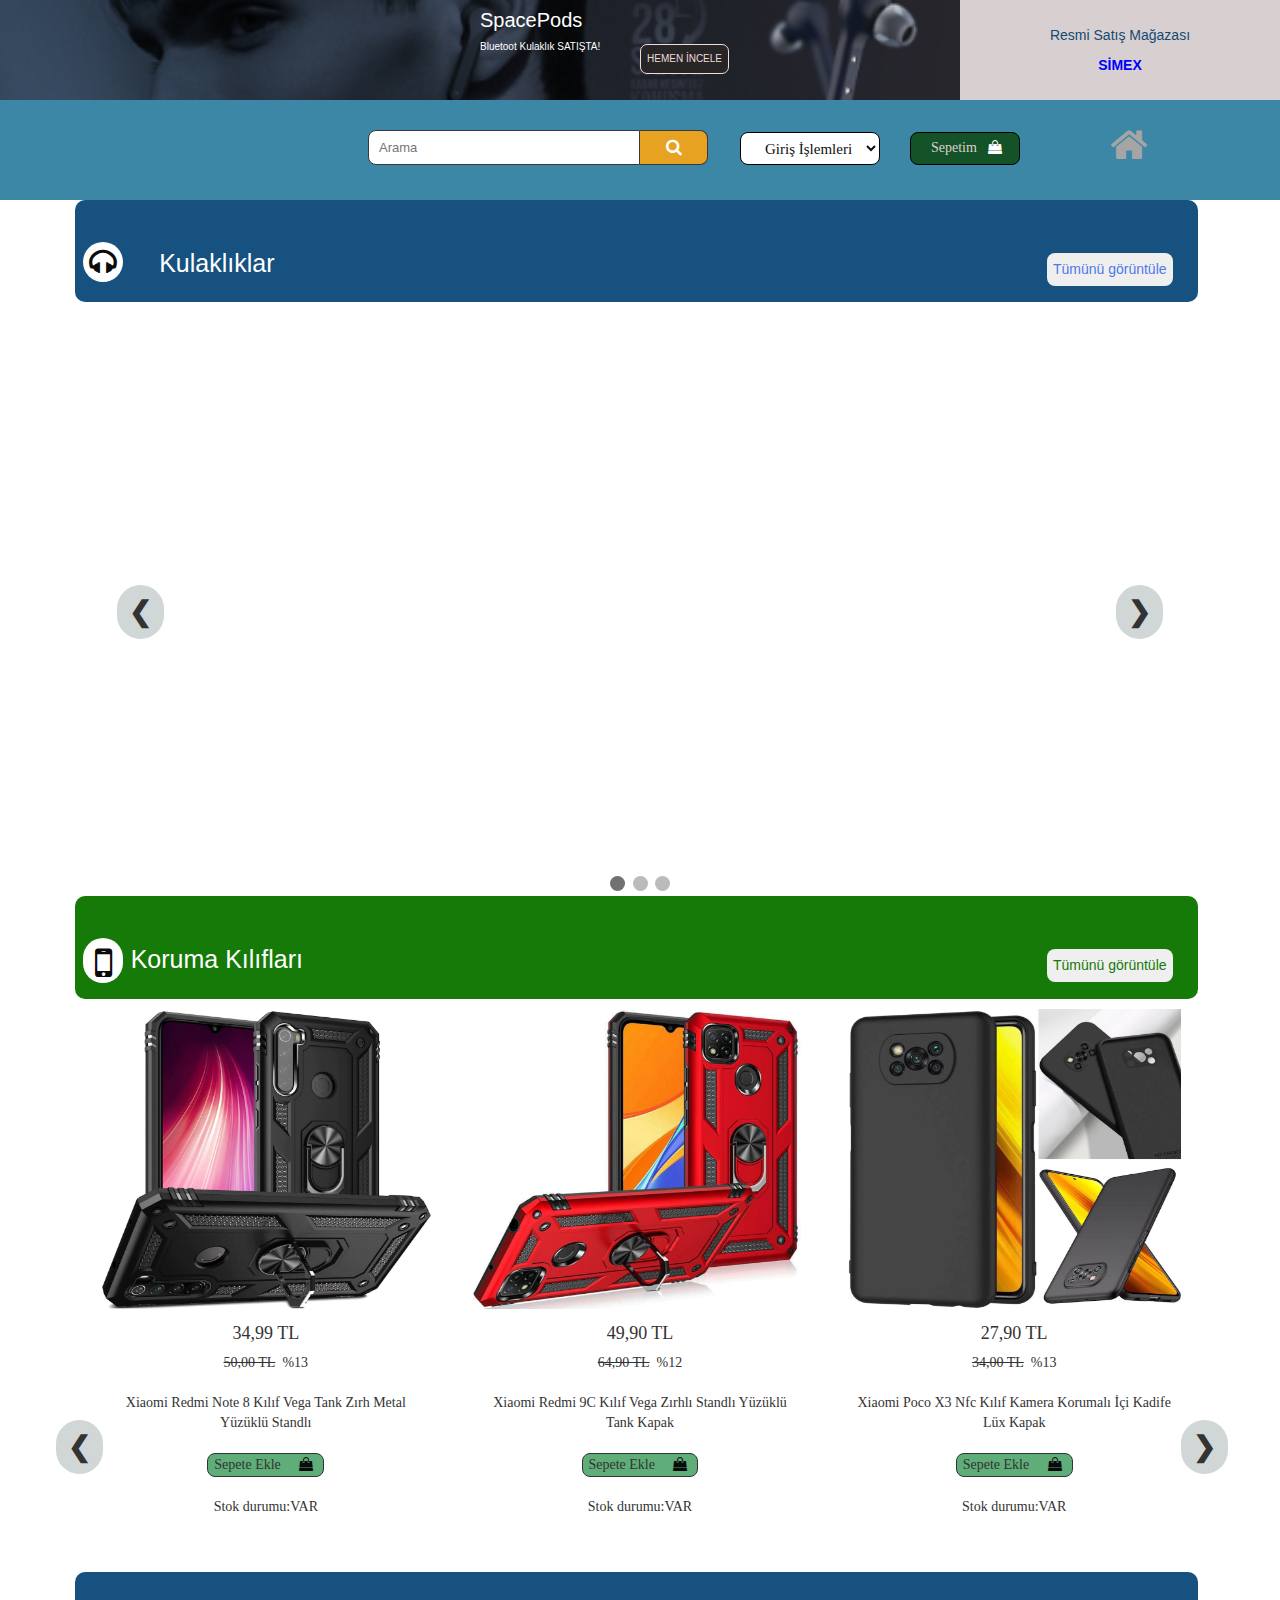
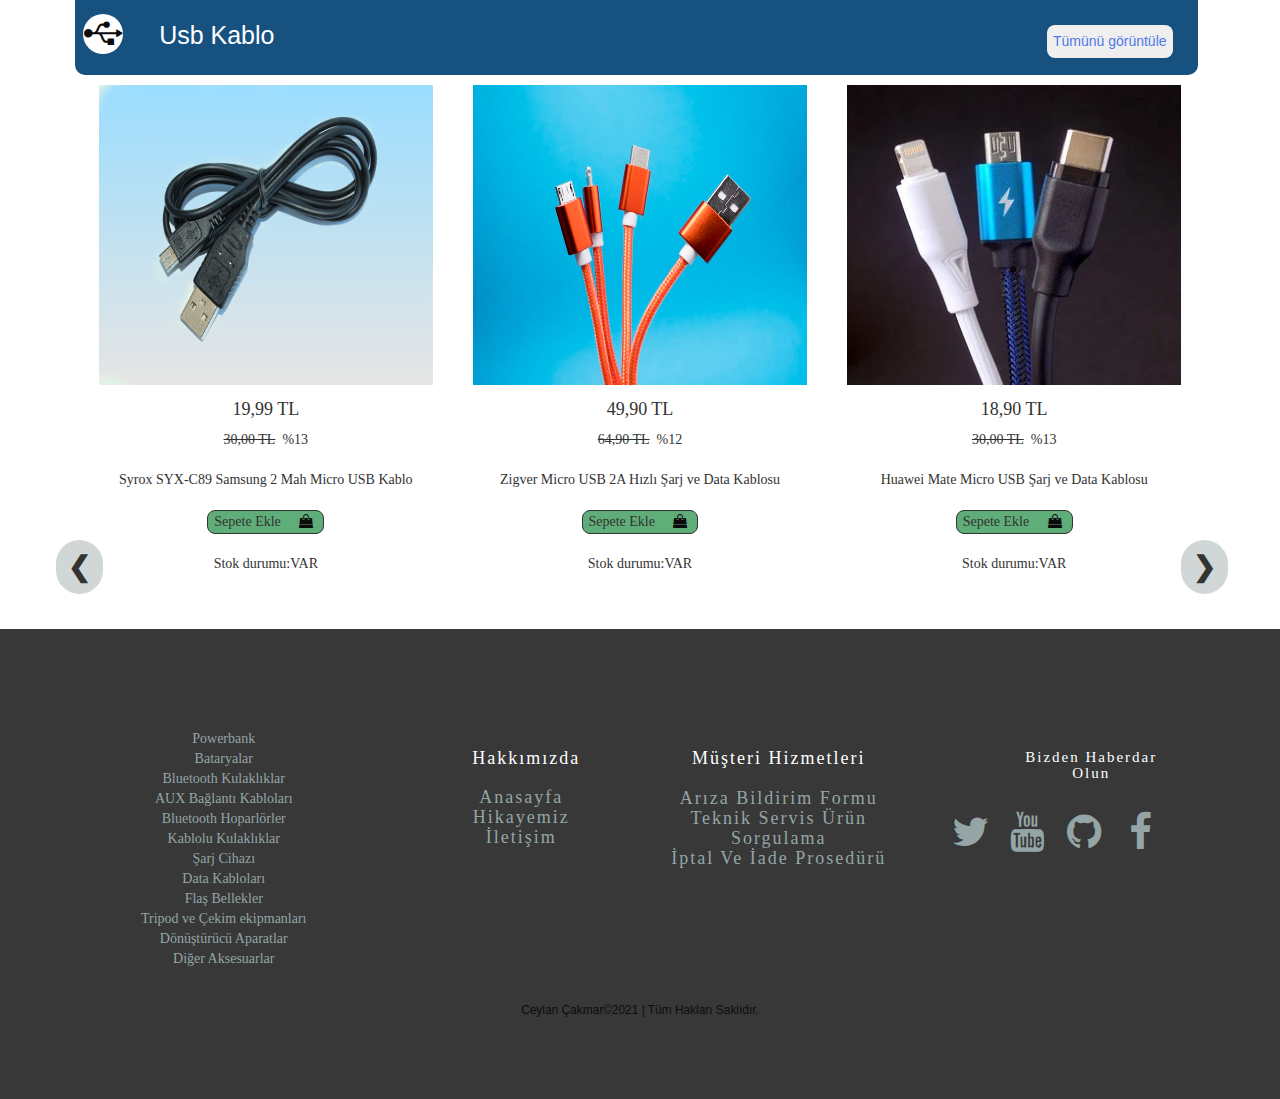
<file: index.html>
<!DOCTYPE html>
<html>

<head>
    <meta name="viewport" content="width=device-width, initial-scale=1">
   
    <title>Anasayfa</title>

    <link rel="stylesheet" href="./css/bootstrap.min.css" type="text/css">
    <link rel="stylesheet" href="./css/main.css" type="text/css">
    <link rel="stylesheet" href="./css/styles.css" type="text/css">
    <link rel="stylesheet" href="https://cdnjs.cloudflare.com/ajax/libs/font-awesome/4.7.0/css/font-awesome.min.css">
    <link rel='stylesheet prefetch' href='http://maxcdn.bootstrapcdn.com/bootstrap/3.3.5/css/bootstrap.min.css'>
    <link rel="stylesheet" href="./index.css" type="text/css">
    
   
</head>

<body>
    <header>

        <!-- HEADER  -->

        <div class="container_header">
            <div id="header_div1">
                <p id="header_p1">SpacePods</p>
                <p id="header_p2">Bluetoot Kulaklık SATIŞTA!</p>
                <button id="button_incele">HEMEN İNCELE</button>
            </div>

            <div id="header_div2">
                <p>Resmi Satış Mağazası</p>
                <b>
                    <p style="color:blue">SİMEX</p>
                </b>
            </div>
        </div>


        <!-- FORM  nav -->
        <nav>

             <!-- search kısmı -->
            <form class="arama" style="margin-left:-90px;">
                <input type="text" placeholder="Arama" name="search">
                <button name="arama_icon" type="submit"><i class="fa fa-search"></i></button>
            </form>



            <section id="home">
              
                <a href="./index.html" style="margin-left:-90px;color:rgb(165, 165, 165);font-size: 40px;"><i class="fa fa-home"></i></a>
            </section>


            <!-- sepetime git formu -->
            <form id="sepet" class="sepet">
                <a href="./urun/urun.html" name="sepet" style="margin-left:860px;" class="sepetim">Sepetim
                    <i style="margin-left:8px;" class="fa fa-shopping-bag"></i></a>
            </form>

            <!-- drop-down -->
            <form class="drop">
                <select  style="margin-left:690px;" id="drop" name="drop-down " class="drop-down " onchange="location = this.value">
                    <option id="text1" value="">Giriş İşlemleri</option>
                    <option id="text2" value="giris/giris.html">Giriş yap</option>
                    <option id="text3" value="uye/uye.html">Üye ol</option>
                    <option id="text_drop" value="bayi/bayi.html">Bayi girişi</option>
                    <option id="text4" value="goruntule/goruntule.html">Favorilerim</option>
                    <option id="text5" value="giris/giris.html">Hesabım</option>
                    <option id="text6" value="urun/urun.html">Siparişlerim</option>
                </select>
            </form>


        </nav>

    </header>


    <!-- SECTİON1-->
    <section id="tema" class="sectionArea">

        <section class="section_div1" style=" height:5px; background-color:#175180;">
            <div id="section_div2">
                <h6 class="section_div3">Kulaklıklar</h6>
            </div>
            <div id="section_div4">
                <i id="icon1" class="fa fa-headphones" style="font-size:30px; padding-bottom:28px; color:rgb(11, 11, 12)"></i>
                <button class="btn1" onClick="location.href='./goruntule/goruntule.html'">Tümünü görüntüle</button>
            </div>

        </section>

        <div class="temaBody">


            <div class="slideshow-container1">

                <div class="mySlides fade">
                    <div class="numbertext">1 / 3</div>
                    <div class="section_container" style="width:100%">


                        <div class="col3">
                            <div class="item">
                                <div class="zoom">
                                    <img src="./img/kulaklık1.jpg" width="300" height="300">
                                </div>

                                <div class="itemText">
                                    <h4>99,99 TL</h4>
                                    <s>150,00 TL</s>&nbsp; %13

                                    <p>Snopy Sn-78 Kulaklık kulak içi kulaklık Fm-radyo destekli mikrofonlu kulaklık
                                    </p>

                                    <div>
                                        <button class="sepeteEkleButonu" onclick="Validation()">Sepete Ekle
                                            <i  id="SepetEkleikonu" class="fa fa-shopping-bag"></i></button>
                                    </div>
                                    <p>Stok durumu:VAR</p>

                                </div>
                            </div>
                        </div>

                        <div class="col3">
                            <div class="item">
                                <div class="zoom">
                                    <img src="./img/kulaklık4.jpg" width="300" height="300">
                                </div>
                                <div class="itemText">
                                    <h4>29,90 TL</h4>
                                    <s>39,90 TL</s>&nbsp; %12
                                    <p>Snopy Sn-78 Kulaklık kulak içi kulaklık Fm-radyo destekli mikrofonlu kulaklık</p>

                                    <div>
                                        <button class="sepeteEkleButonu" onclick="Validation()">Sepete Ekle
                                            <i id="SepetEkleikonu" class="fa fa-shopping-bag"></i></button>
                                    </div>
                                    <p>Stok durumu:VAR</p>
                                </div>
                            </div>
                        </div>

                        <div class="col3">
                            <div class="item">
                                <div class="zoom">
                                    <img src="./img/kulaklık5.jpg" width="300" height="300">
                                </div>
                                <div class="itemText">
                                    <h4>27,90 TL</h4>
                                    <s>34,00 TL</s>&nbsp; %13
                                    <p>Snopy Sn-78 Kulaklık kulak içi kulaklık Fm-radyo destekli mikrofonlu kulaklık</p>

                                    <div>
                                        <button class="sepeteEkleButonu" onclick="Validation()">Sepete Ekle
                                            <i id="SepetEkleikonu" class="fa fa-shopping-bag"></i></button>
                                    </div>
                                    <p>Stok durumu:VAR</p>

                                </div>
                            </div>
                        </div>

                    </div>
                    <div class="text">Caption Text</div>
                </div>

                <div class="mySlides fade">
                    <div class="numbertext">2 / 3</div>

                    <div class="section_container" style="width:100%">


                        <div class="col3">
                            <div class="item">
                                <div class="zoom">
                                    <img src="./img/kulaklık2.jpg" width="300" height="300">
                                </div>

                                <div class="itemText">
                                    <h4>45,99 TL</h4>
                                    <s>50,00 TL</s>&nbsp; %13

                                    <p>Snopy Sn-78 Kulaklık kulak içi kulaklık Fm-radyo destekli mikrofonlu kulaklık
                                    </p>

                                    <div>
                                        <button class="sepeteEkleButonu" onclick="Validation()">Sepete Ekle
                                            <i id="SepetEkleikonu" class="fa fa-shopping-bag"></i></button>
                                    </div>
                                    <p>Stok durumu:VAR</p>

                                </div>
                            </div>
                        </div>

                        <div class="col3">
                            <div class="item">
                                <div class="zoom">
                                    <img src="./img/kulaklık7.jpg" width="300" height="300">
                                </div>
                                <div class="itemText">
                                    <h4>50,90 TL</h4>
                                    <s>64,90 TL</s>&nbsp; %12
                                    <p>Snopy Sn-78 Kulaklık kulak içi kulaklık Fm-radyo destekli mikrofonlu kulaklık</p>

                                    <div>
                                        <button class="sepeteEkleButonu" onclick="Validation()">Sepete Ekle
                                            <i id="SepetEkleikonu" class="fa fa-shopping-bag"></i></button>
                                    </div>
                                    <p>Stok durumu:VAR</p>
                                </div>
                            </div>
                        </div>

                        <div class="col3">
                            <div class="item">
                                <div class="zoom">
                                    <img src="./img/kulaklık8.jpg" width="300" height="300">
                                </div>
                                <div class="itemText">
                                    <h4>27,90 TL</h4>
                                    <s>34,00 TL</s>&nbsp; %13
                                    <p>Snopy Sn-78 Kulaklık kulak içi kulaklık Fm-radyo destekli mikrofonlu kulaklık</p>

                                    <div>
                                        <button class="sepeteEkleButonu" onclick="Validation()">Sepete Ekle
                                            <i id="SepetEkleikonu" class="fa fa-shopping-bag"></i></button>
                                    </div>
                                    <p>Stok durumu:VAR</p>

                                </div>
                            </div>
                        </div>

                    </div>
                    <div class="text">Caption Two</div>
                </div>

                <div class="mySlides fade">
                    <div class="numbertext">3 / 3</div>
                    <div class="section_container" style="width:100%">


                        <div class="col3">
                            <div class="item">
                                <div class="zoom">
                                    <img src="./img/kulaklık4.jpg" width="300" height="300">
                                </div>

                                <div class="itemText">
                                    <h4>43,99 TL</h4>
                                    <s>50,00 TL</s>&nbsp; %13

                                    <p>Snopy Sn-78 Kulaklık kulak içi kulaklık Fm-radyo destekli mikrofonlu kulaklık
                                    </p>

                                    <div>
                                        <button class="sepeteEkleButonu" onclick="Validation()">Sepete Ekle
                                            <i id="SepetEkleikonu" class="fa fa-shopping-bag"></i></button>
                                    </div>
                                    <p>Stok durumu:VAR</p>

                                </div>
                            </div>
                        </div>

                        <div class="col3">
                            <div class="item">
                                <div class="zoom">
                                    <img src="./img/kulaklık3.jpg" width="300" height="300">
                                </div>
                                <div class="itemText">
                                    <h4>295,90 TL</h4>
                                    <s>350,00 TL</s>&nbsp; %12
                                    <p> Ifrogz Audio Aurora Kablolu Kulak Üstü  Fm-radyo destekli mikrofonlu kulaklık
                                    </p>

                                    <div>
                                        <button class="sepeteEkleButonu" onclick="Validation()">Sepete Ekle
                                            <i id="SepetEkleikonu" class="fa fa-shopping-bag"></i></button>
                                    </div>
                                    <p>Stok durumu:VAR</p>
                                </div>
                            </div>
                        </div>

                        <div class="col3">
                            <div class="item">
                                <div class="zoom">
                                    <img src="./img/kulaklık6.jpg" width="300" height="300">
                                </div>
                                <div class="itemText">
                                    <h4>27,90 TL</h4>
                                    <s>39,90 TL</s>&nbsp; %13
                                    <p>Snopy Sn-78 Kulaklık kulak içi kulaklık Fm-radyo destekli mikrofonlu kulaklık</p>

                                    <div>
                                        <button class="sepeteEkleButonu" onclick="Validation()">Sepete Ekle
                                            <i id="SepetEkleikonu" class="fa fa-shopping-bag"></i></button>
                                    </div>
                                    <p>Stok durumu:VAR</p>

                                </div>
                            </div>
                        </div>

                    </div>
                    <div class="text">Caption Three</div>
                </div>


                <a style="border-radius: 25px 25px 25px 25px; margin-top:-50px; 
               background-color: rgb(209, 214, 214); padding: 7px 12px 7px 12px;margin-left: -23px;"
                class="prev"
                     onclick="plusSlides(-1, 0)">&#10094;</a>

                <a style="border-radius: 25px 25px 25px 25px; margin-top:-50px; margin-right:-23px; 
              background-color: rgb(209, 214, 214); padding: 7px 12px 7px 12px;" 
              class="next"
                    onclick="plusSlides(1, 0)">&#10095;</a>


            </div>
        </div>
    </section>

    <div style="text-align:center">
        <span class="dot"></span>
        <span class="dot"></span>
        <span class="dot"></span>
    </div>

    
        <!-- SECTİON2-->
        <section id="tema" class="sectionArea">

            <section class="section_div1" style=" height:5px; background-color:#157a07;">
              <div id="section_div2" >	 
                <h6 class="section_div3">Koruma Kılıfları</h6>
              </div>
             <div  id="section_div4">
                <i id="icon1" class="fa fa-mobile" style="font-size:40px; padding-bottom:40px; color:rgb(11, 11, 12)"></i>
                <button  style="color: #157a07;"class="btn1" onClick="location.href='./goruntule/goruntule.html'">Tümünü görüntüle</button>
             </div>	
           
             </section> 
    
        <div class="temaBody">	
          <div class="section_container">
    
            
            <div class="col3">
               <div class="item">
                 <div class="zoom">
                   <img src="./img/kılıf1.jpg" width="300" height="300">
                 </div>
                 
                 <div class="itemText">
                    <h4>34,99 TL</h4>
                    <s>50,00 TL</s>&nbsp; %13
                     
                    <p>Xiaomi Redmi Note 8 Kılıf Vega Tank Zırh Metal Yüzüklü Standlı
                    </p>
                
                   <div>
                  <button class="sepeteEkleButonu"  onclick="Validation()">Sepete Ekle
                    <i id="SepetEkleikonu" class="fa fa-shopping-bag"></i></button>
                </div>
                   <p>Stok durumu:VAR</p>
    
                </div>	
               </div>	
          </div>
          
          <div class="col3">
            <div class="item">
              <div class="zoom">
                <img src="./img/kılıf2.jpg" width="300" height="300">
              </div>
              <div class="itemText">
                <h4>49,90 TL</h4>
                <s>64,90 TL</s>&nbsp; %12
                <p>Xiaomi Redmi 9C Kılıf Vega Zırhlı Standlı Yüzüklü Tank Kapak</p>
                
                <div>
                    <button class="sepeteEkleButonu" onclick="Validation()">Sepete Ekle
                        <i id="SepetEkleikonu" class="fa fa-shopping-bag"></i></button>
                  </div>
                     <p>Stok durumu:VAR</p>
              </div>
            </div>
          </div>
          
          <div class="col3">
            <div class="item">
              <div class="zoom">
                <img src="./img/kılıf3.jpg" width="300" height="300">
              </div>
              <div class="itemText">
                <h4>27,90 TL</h4>
                <s>34,00 TL</s>&nbsp; %13
                <p>Xiaomi Poco X3 Nfc Kılıf Kamera Korumalı İçi Kadife Lüx Kapak</p>
                    
                    <div>
                        <button class="sepeteEkleButonu" onclick="Validation()">Sepete Ekle
                            <i id="SepetEkleikonu" class="fa fa-shopping-bag"></i></button>
                      </div>
                         <p>Stok durumu:VAR</p>
    
              </div>
            </div>
          </div>
    
    
          <a style="border-radius: 25px 25px 25px 25px;  margin-top:880px;
          background-color: rgb(209, 214, 214); padding: 7px 12px 7px 12px;margin-left: -23px;"
          class="prev1" onclick="plusSlides(-1, 0)">&#10094;</a>
          
          <a style="border-radius: 25px 25px 25px 25px; margin-top:880px; margin-right:52px; 
          background-color: rgb(209, 214, 214);padding: 7px 12px 7px 12px;"
          class="next1" onclick="plusSlides(1, 0)">&#10095;</a>
    
    
         </div>
       </div>
      </section> 
    
 <!-- SECTİON3-->
 <section id="tema" class="sectionArea">

	<section class="section_div1" style="height:5px;background-color:#175180;">
	  <div id="section_div2" >	 
		<h6 class="section_div3">Usb Kablo</h6>
	  </div>
	 <div  id="section_div4">
		<i id="icon1" class="fa fa-usb" style="font-size:30px; padding-bottom:30px; color:rgb(11, 11, 12)"></i>
		<button  class="btn1" onClick="location.href='./goruntule/goruntule.html'">Tümünü görüntüle</button>
	 </div>	
   
	 </section> 

<div class="temaBody">	
  <div class="section_container">

	
	<div class="col3">
	   <div class="item">
		 <div class="zoom">
		   <img src="./img/usb1.jpg" width="300" height="300">
		 </div>
		 
		 <div class="itemText">
			<h4>19,99 TL</h4>
			<s>30,00 TL</s>&nbsp; %13
			 
			<p>Syrox SYX-C89 Samsung 2 Mah Micro USB Kablo
			</p>
		
		   <div>
		  <button class="sepeteEkleButonu"  onclick="Validation()">Sepete Ekle
            <i id="SepetEkleikonu" class="fa fa-shopping-bag"></i></button>
		</div>
		   <p>Stok durumu:VAR</p>

		</div>	
	   </div>	
  </div>
  
  <div class="col3">
	<div class="item">
	  <div class="zoom">
		<img src="./img/usb2.jpg" width="300" height="300">
	  </div>
	  <div class="itemText">
		<h4>49,90 TL</h4>
		<s>64,90 TL</s>&nbsp; %12
		<p>Zigver Micro USB 2A Hızlı Şarj ve Data Kablosu</p>
		
		<div>
			<button class="sepeteEkleButonu" onclick="Validation()">Sepete Ekle
                <i id="SepetEkleikonu" class="fa fa-shopping-bag"></i></button>
		  </div>
			 <p>Stok durumu:VAR</p>
	  </div>
	</div>
  </div>
  
  <div class="col3">
	<div class="item">
	  <div class="zoom">
		<img src="./img/usb3.jpg" width="300" height="300">
	  </div>
	  <div class="itemText">
		<h4>18,90 TL</h4>
		<s>30,00 TL</s>&nbsp; %13
		<p>Huawei Mate Micro USB Şarj ve Data Kablosu
        </p>
			
			<div>
				<button class="sepeteEkleButonu" onclick="Validation()">Sepete Ekle
                    <i id="SepetEkleikonu" class="fa fa-shopping-bag"></i></button>
			  </div>
				 <p>Stok durumu:VAR</p>

	  </div>
	</div>
  </div>


   
  <a style="border-radius: 25px 25px 25px 25px;  margin-top:1600px; 
  background-color:rgb(209, 214, 214); padding: 7px 12px 7px 12px;margin-left: -23px;"
  class="prev2" onclick="plusSlides(-1, 0)">&#10094;</a>
  
  <a style="border-radius: 25px 25px 25px 25px; margin-top:1600px; margin-right:52px; padding-bottom:50px;
  background-color:rgb(209, 214, 214); padding: 7px 12px 7px 12px;"
  class="next2" onclick="plusSlides(1, 0)">&#10095;</a>

 </div>
</div>

</section> 


    <!--FOOTER SECTİON-->
    <footer class="sectionArea">
        <div class="container">
            <div class="col3">
                <div class="footerItem">
                    <p>Powerbank<br>Bataryalar<br> Bluetooth Kulaklıklar<br>AUX Bağlantı Kabloları<br>
                        Bluetooth Hoparlörler<br>Kablolu Kulaklıklar<br> Şarj Cihazı<br>Data Kabloları<br>
                        Flaş Bellekler<br>Tripod ve Çekim ekipmanları<br> Dönüştürücü Aparatlar<br>Diğer Aksesuarlar<br>
                    </p>
                </div>
            </div>
            <div class="col3">
                <div class="footerItem">
                    <h3 style="margin-left:50px;">Hakkımızda<h3>
                            <ul class="footerLinks">
                                <a href="./index.html">Anasayfa</a><br>
                                <a href="./hikayemiz/hikayemiz.html">Hikayemiz</a><br>
                                <a href="./iletisim/iletisim.html">İletişim</a>


                            </ul>
                </div>
            </div>
            <div class="col3">
                <div class="footerItem">
                    <h3>Müşteri Hizmetleri<h3>
                            <p>Arıza Bildirim Formu<br>Teknik Servis Ürün Sorgulama<br>İptal Ve İade Prosedürü</p>
                </div>
            </div>

            <div class="col3">
                <div class="footerItem">
                    <h3 style="margin-left:70px;font-size: 15px;">Bizden Haberdar Olun<h3>
                            <div class="socialLinks">



                                <a id="social" href="https://twitter.com/" target="_blank">
                                    <div class="twitter" style="padding-top:5px">
                                        <i class="fa fa-twitter" aria-hidden="true"></i>
                                    </div>
                                </a>

                                <a id="social" href="https://www.youtube.com/" target="_blank">
                                    <div class="youtube" style="padding-top:5px">
                                        <i class="fa fa-youtube" aria-hidden="true"></i>
                                    </div>
                                </a>
                                <a id="social" href="https://github.com/" target="_blank">
                                    <div class="github" style="padding-top:5px">
                                        <i class="fa fa-github" aria-hidden="true"></i>
                                    </div>
                                </a>
                                <a id="social" href="https://www.facebook.com/" target="_blank">
                                    <div class="facebook" style="padding-top:5px">
                                        <i class="fa fa-facebook" aria-hidden="true"></i>
                                    </div>
                                </a>


                            </div>
                </div>
            </div>

        </div>
        <small style="color:rgb(13, 14, 14)"> Ceylan Çakmar&copy;2021 | Tüm Hakları Saklıdır.</small>
    </footer>
    <script src="./js/index.js"></script>
    <script src="./js/jquery-3.4.1.min.js"></script>
    <script src="./js/bootstrap.min.js"></script>
    <script src="./js/popper.min.js"></script>

    <script>
        var slideIndex = 0;
        showSlides();

        function showSlides() {
            var i;
            var slides = document.getElementsByClassName("mySlides");
            var dots = document.getElementsByClassName("dot");
            for (i = 0; i < slides.length; i++) {
                slides[i].style.display = "none";
            }
            slideIndex++;
            if (slideIndex > slides.length) { slideIndex = 1 }
            for (i = 0; i < dots.length; i++) {
                dots[i].className = dots[i].className.replace(" active", "");
            }
            slides[slideIndex - 1].style.display = "block";
            dots[slideIndex - 1].className += " active";
            setTimeout(showSlides, 1500); // Change image every 2 seconds
        }
    </script>
   </body>

</html>
</file>
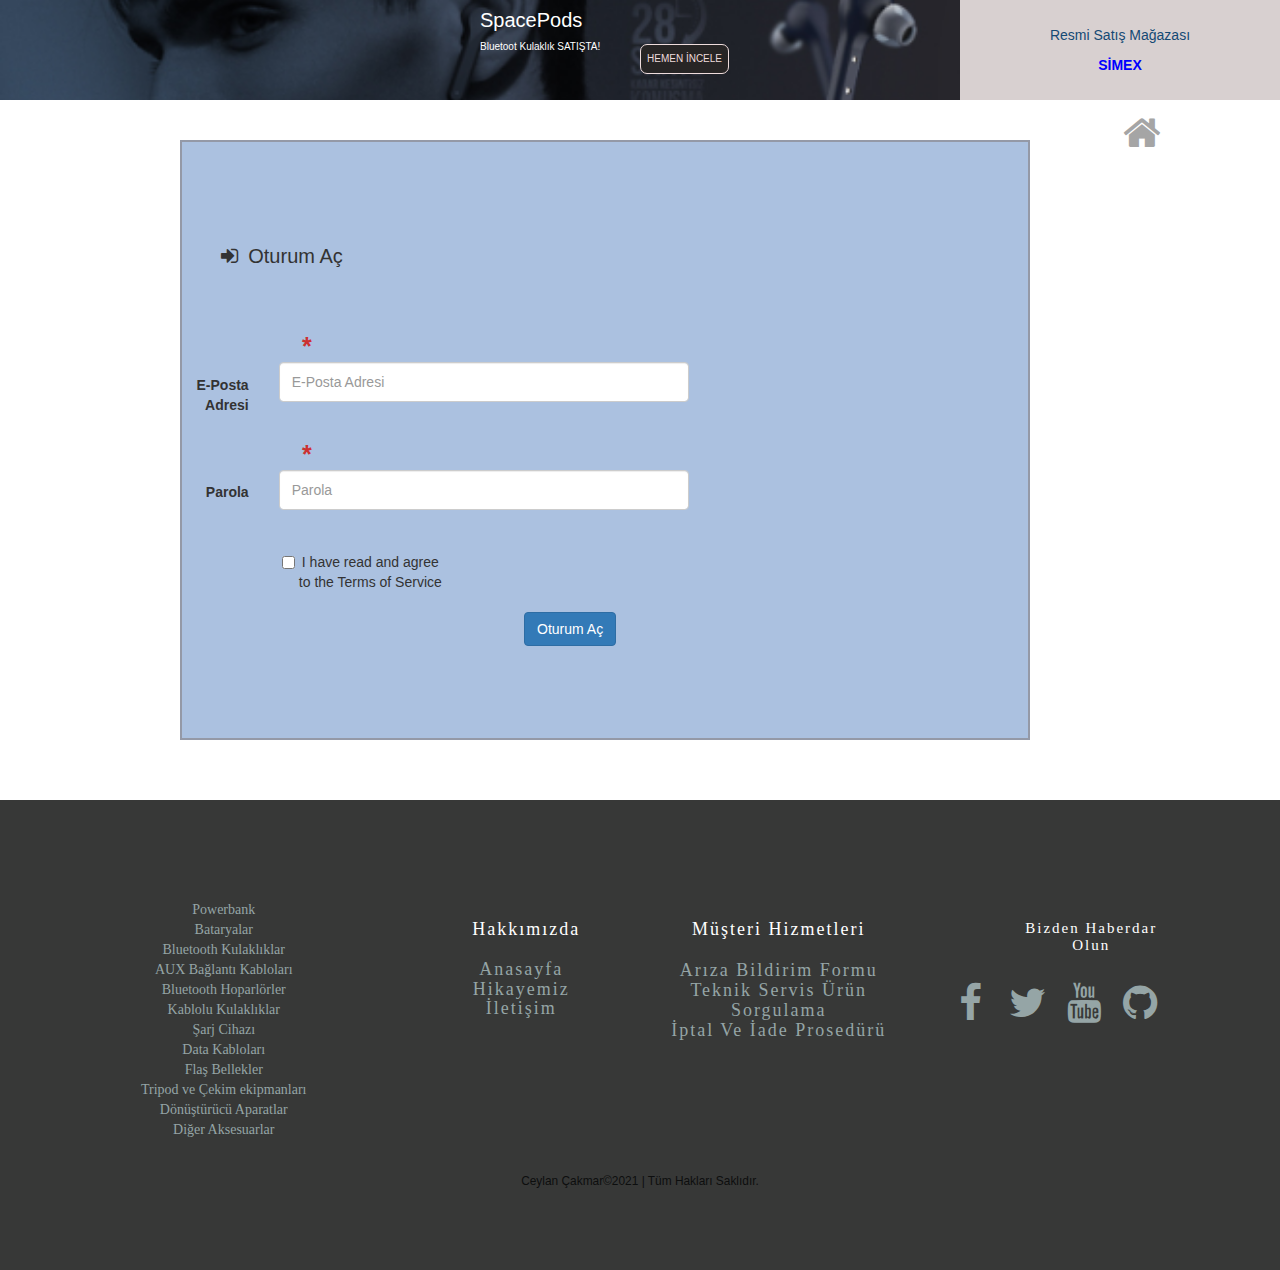
<file: bayi/bayi.html>
<!DOCTYPE HTML>
<html lang="tr-US">
  <head>
      <meta charset="utf-8">
	  <meta name="description" content="">
	  <meta name="author" content="">
	  <meta name="keywords" content="">
	  <meta name="Viewport" content="width=device-width,inital-scale=1.0">
     
      <title>Bayi Girişi</title>
      
	<link rel="stylesheet" href="../css/bootstrap.min.css" type="text/css">
    <link rel="stylesheet" href="../css/main.css" type="text/css">
    <link rel="stylesheet" href="../css/styles.css" type="text/css">
    <link rel="stylesheet" href="https://cdnjs.cloudflare.com/ajax/libs/font-awesome/4.7.0/css/font-awesome.min.css">
    <link rel='stylesheet prefetch' href='http://maxcdn.bootstrapcdn.com/bootstrap/3.3.5/css/bootstrap.min.css'>
    <link rel="stylesheet" href="./bayi.css"  type="text/css">
	

	  
  </head>
    <body>
       <header>
       
            <!-- HEADER  -->

		 <div class="container_header">
			<div id="header_div1">
                  <p id="header_p1">SpacePods</p>
                  <p id="header_p2">Bluetoot Kulaklık SATIŞTA!</p>
			    <button id="button_incele">HEMEN İNCELE</button>
			</div>
			<div id="header_div2">
			    <p>Resmi Satış Mağazası</p>
			    <b><p style="color:blue">SİMEX</p></b>


				<section id="home" style=" float:right; margin-right:120px; margin-top: 20px; ">
					<a href="../index.html" style="color:rgb(165, 165, 165);font-size: 40px; ">
						<i class="fa fa-home"></i></a>
					</section>
			</div>
		</div>
   


        
        <form action="/accounts/register/" method="post" role="form" class="form-horizontal">
            <input type='hidden' name='csrfmiddlewaretoken' value='brGfMU16YyyG2QEcpLqhb3Zh8AvkYkJt' />


            <div style="font-size: 20px; width: 200px; height: 40px;">
             <p><i style="margin-right: 10px;" id="fa" class="fa fa-sign-in"></i>Oturum Aç</p>
            </div></br></br>
            <div class="kutu">
            <div id="eposta" class="form-group required"><label class="col-md-2 control-label">
                <p style="color:rgb(204, 49, 49); font-size: 25px; margin-left: 120px;">*</p>
                E-Posta Adresi </label><br><br>
                <div class="col-md-4">
					<input class="form-control" id="id_email" name="email"
                 placeholder="E-Posta Adresi" required="required" title="" type="email" />
				</div>
                </div>

               <div  id="parola" class="form-group required">
				<label class="col-md-2 control-label">
                <p id="yildiz"style="color:rgb(204, 49, 49); font-size: 25px; margin-left: 120px;">*</p>
                Parola
			   </label><br><br>
                   <div class="col-md-4"><input class="form-control" id="id_password1" name="password1"
					 placeholder="Parola" required="required" title="" type="password" />
					</div>
				</div>
            <div class="form-group required">
				<label class="col-md-2 control-label">&#160;
			</label>
                <div  style="margin-top: 20px; margin-bottom: 20px;"class="col-md-4"><div class="checkbox"><label><input class="" id="id_tos" name="tos" required="required" type="checkbox" /> I have read and agree to the Terms of Service</label></div></div></div>
            </div>


            <div class="form-group" style="margin-top: 20px; margin-right: 170px;">
                <div class="col-sm-offset-2 col-sm-10">
                   <button  type="submit" class="btn btn-primary">
                      Oturum Aç
                   </button>
                </div>
            </div>
        </form>
     
   <!--FOOTER SECTİON-->
   <footer class="sectionArea">
	<div class="container">
	 <div class="col3">
	  <div class="footerItem">
	   <p>Powerbank<br>Bataryalar<br> Bluetooth Kulaklıklar<br>AUX Bağlantı Kabloları<br>
		   Bluetooth Hoparlörler<br>Kablolu Kulaklıklar<br> Şarj Cihazı<br>Data Kabloları<br>
		   Flaş Bellekler<br>Tripod ve Çekim ekipmanları<br> Dönüştürücü Aparatlar<br>Diğer Aksesuarlar<br></p>
	   </div>
	</div>
	<div class="col3">
	  <div class="footerItem">
	   <h3 style="margin-left:50px;">Hakkımızda<h3>
		   <ul class="footerLinks">
			   <a href="../index.html">Anasayfa</a><br>
			   <a href="../hikayemiz/hikayemiz.html">Hikayemiz</a><br>
			   <a href="../iletisim/iletisim.html">İletişim</a>
			   
			   
			 </ul>
	   </div>
	</div>
	<div class="col3">
	   <div class="footerItem">
		<h3>Müşteri Hizmetleri<h3>
		   <p>Arıza Bildirim Formu<br>Teknik Servis Ürün Sorgulama<br>İptal Ve İade Prosedürü</p>
		</div>
	 </div>
	
	 <div class="col3">
	  <div class="footerItem">
	   <h3 style="margin-left:70px;font-size: 15px;">Bizden Haberdar Olun<h3>
	   <div class="socialLinks">
	   
	   <a id="social"  href="https://www.facebook.com/" target="_blank">
		   <div class="facebook" style="padding-top:5px">
			   <i class="fa fa-facebook" aria-hidden="true"></i>
		   </div>
	   </a> 

	   <a id="social"  href="https://twitter.com/" target="_blank">
		   <div class="twitter" style="padding-top:5px">
			   <i class="fa fa-twitter" aria-hidden="true"></i>
		   </div>
	   </a> 

	   <a id="social"  href="https://www.youtube.com/" target="_blank" >
		  <div class="youtube" style="padding-top:5px">
			  <i class="fa fa-youtube" aria-hidden="true"></i>
		  </div>
	  </a> 


	  <a id="social"  href="https://github.com/" target="_blank" >
		  <div class="github" style="padding-top:5px">
			  <i class="fa fa-github" aria-hidden="true"></i>
		  </div>
	  </a> 
	  </div>
	   </div>
	</div>
	
  </div>
  <small style="color:rgb(13, 14, 14)"> Ceylan Çakmar&copy;2021 | Tüm Hakları Saklıdır.</small>
  </footer>
 
</body>
</html>
</file>
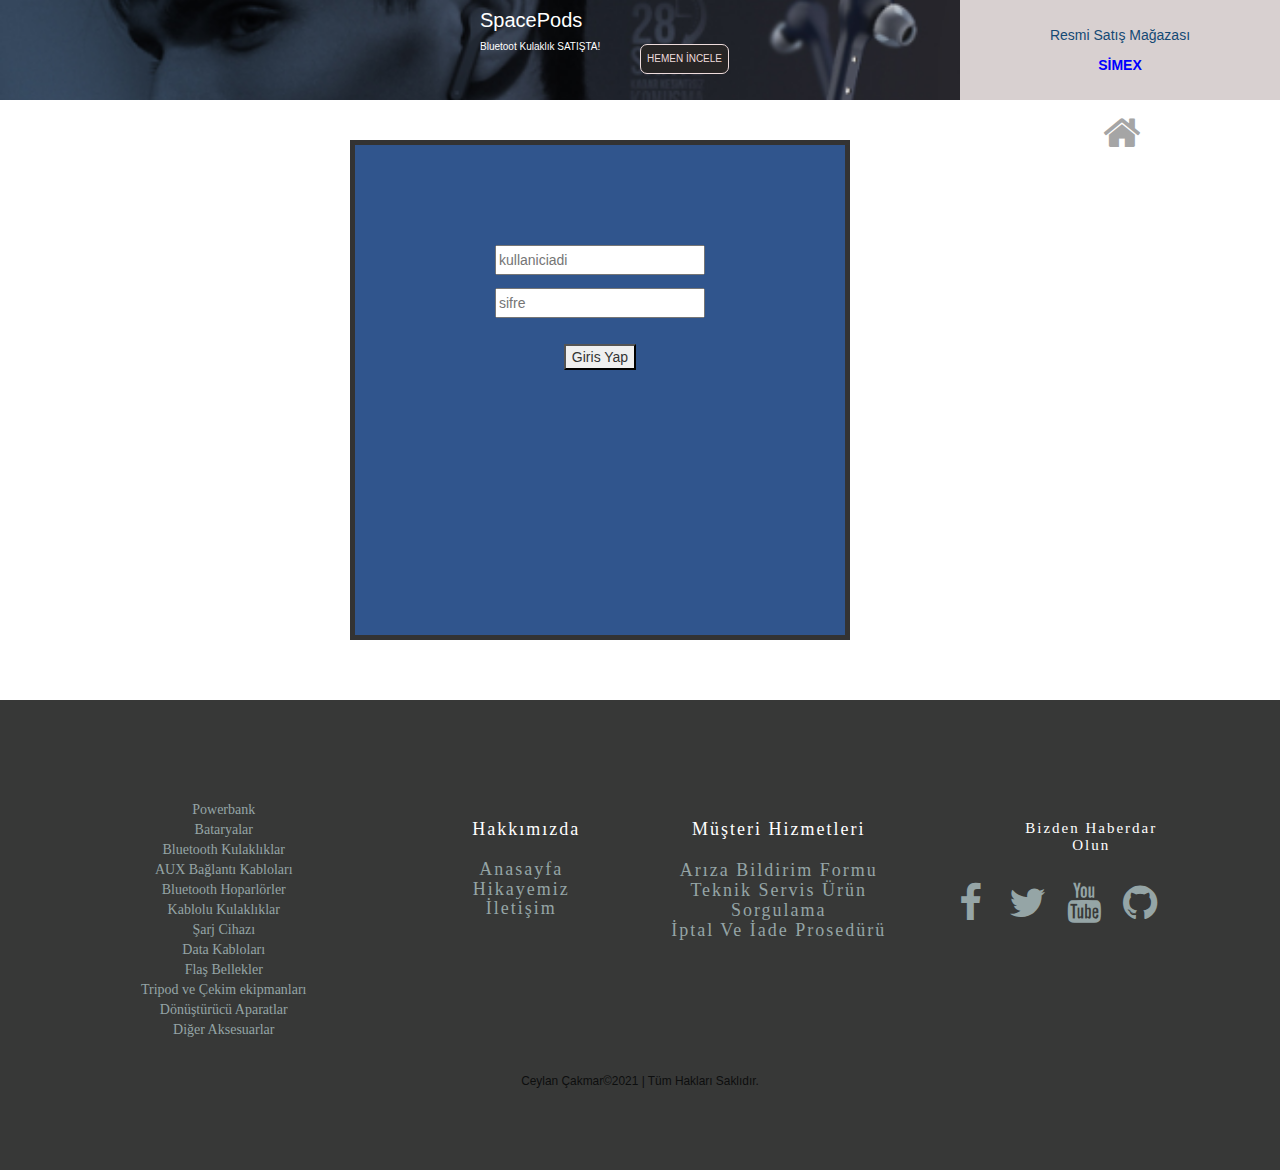
<file: giris/giris.html>
<!DOCTYPE HTML>
<html lang="tr-US">
  <head>
      <meta charset="utf-8">
	  <meta name="description" content="">
	  <meta name="author" content="">
	  <meta name="keywords" content="">
	  <meta name="Viewport" content="width=device-width,inital-scale=1.0">
     
	  <title>Giriş</title>
	  <link rel="stylesheet" href="../css/bootstrap.min.css" type="text/css">
	  <link rel="stylesheet" href="../css/main.css" type="text/css">
	  <link rel="stylesheet" href="../css/styles.css" type="text/css">
	  <link rel="stylesheet" href="https://cdnjs.cloudflare.com/ajax/libs/font-awesome/4.7.0/css/font-awesome.min.css">
	  <link rel='stylesheet prefetch' href='http://maxcdn.bootstrapcdn.com/bootstrap/3.3.5/css/bootstrap.min.css'>
      <link rel="stylesheet" href="./giris.css"  type="text/css">

	  
	  
  </head>
    <body>
       <header>
       
            <!-- HEADER  -->

		 <div class="container_header">
			<div id="header_div1">
                  <p id="header_p1">SpacePods</p>
                  <p id="header_p2">Bluetoot Kulaklık SATIŞTA!</p>
			    <button id="button_incele">HEMEN İNCELE</button>
			</div>
			<div id="header_div2">
			    <p>Resmi Satış Mağazası</p>
			    <b><p style="color:blue">SİMEX</p></b>

				<section style=" float:right; margin-right:140px; margin-top: 20px; ">
					<a href="../index.html" style="color:rgb(165, 165, 165);font-size: 40px; "><i class="fa fa-home"></i></a>
					</section>
		   
			</div>
		</div>
   


         <form>
         <input type="text" id="kullaniciad" placeholder="kullaniciadi"/> <br/>
         <input type="password" id="kullanicisifre" placeholder="sifre"></input> <br/>

         <button type="button" onclick="kontrol()">Giris Yap</button>
         <p class="result" id="result"></p>
         </form>


	       <!--FOOTER SECTİON-->
	   <footer class="sectionArea">
		<div class="container">
		 <div class="col3">
		  <div class="footerItem">
		   <p>Powerbank<br>Bataryalar<br> Bluetooth Kulaklıklar<br>AUX Bağlantı Kabloları<br>
			   Bluetooth Hoparlörler<br>Kablolu Kulaklıklar<br> Şarj Cihazı<br>Data Kabloları<br>
			   Flaş Bellekler<br>Tripod ve Çekim ekipmanları<br> Dönüştürücü Aparatlar<br>Diğer Aksesuarlar<br></p>
		   </div>
		</div>
		<div class="col3">
		  <div class="footerItem">
		   <h3 style="margin-left:50px;">Hakkımızda<h3>
			   <ul class="footerLinks">
				   <a href="../index.html">Anasayfa</a><br>
				   <a href="../hikayemiz/hikayemiz.html">Hikayemiz</a><br>
				   <a href="../iletisim/iletisim.html">İletişim</a>
				   
				   
				 </ul>
		   </div>
		</div>
		<div class="col3">
		   <div class="footerItem">
			<h3>Müşteri Hizmetleri<h3>
			   <p>Arıza Bildirim Formu<br>Teknik Servis Ürün Sorgulama<br>İptal Ve İade Prosedürü</p>
			</div>
		 </div>
		
		 <div class="col3">
		  <div class="footerItem">
		   <h3 style="margin-left:70px;font-size: 15px;">Bizden Haberdar Olun<h3>
		   <div class="socialLinks">
		   
		   <a id="social"  href="https://www.facebook.com/" target="_blank">
			   <div class="facebook" style="padding-top:5px">
				   <i class="fa fa-facebook" aria-hidden="true"></i>
			   </div>
		   </a> 

		   <a id="social"  href="https://twitter.com/" target="_blank">
			   <div class="twitter" style="padding-top:5px">
				   <i class="fa fa-twitter" aria-hidden="true"></i>
			   </div>
		   </a> 

		   <a id="social"  href="https://www.youtube.com/" target="_blank" >
			  <div class="youtube" style="padding-top:5px">
				  <i class="fa fa-youtube" aria-hidden="true"></i>
			  </div>
		  </a> 


		  <a id="social"  href="https://github.com/" target="_blank" >
			  <div class="github" style="padding-top:5px">
				  <i class="fa fa-github" aria-hidden="true"></i>
			  </div>
		  </a> 
		  </div>
		   </div>
		</div>
		
	  </div>
	  <small style="color:rgb(13, 14, 14)"> Ceylan Çakmar&copy;2021 | Tüm Hakları Saklıdır.</small>
	  </footer>
	  <script src="./giris.js"></script>
 </body>
</html>
</file>
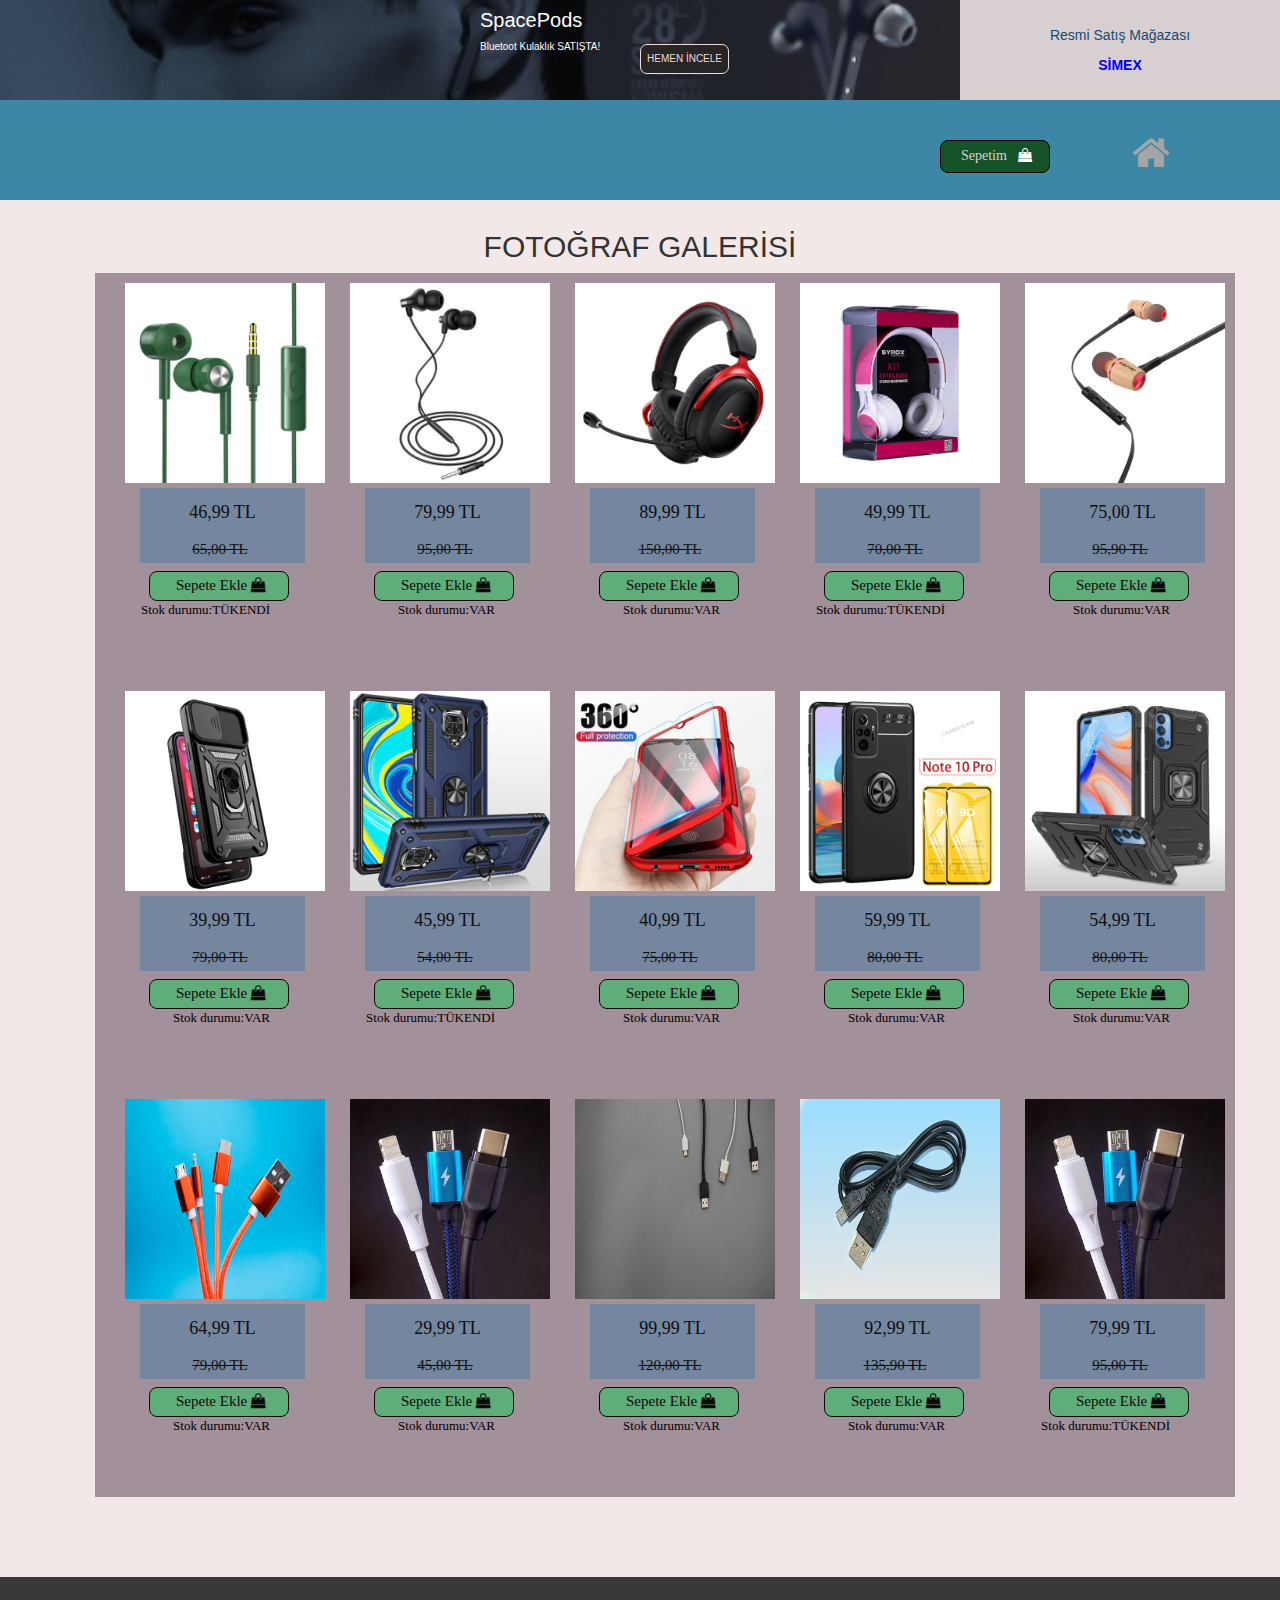
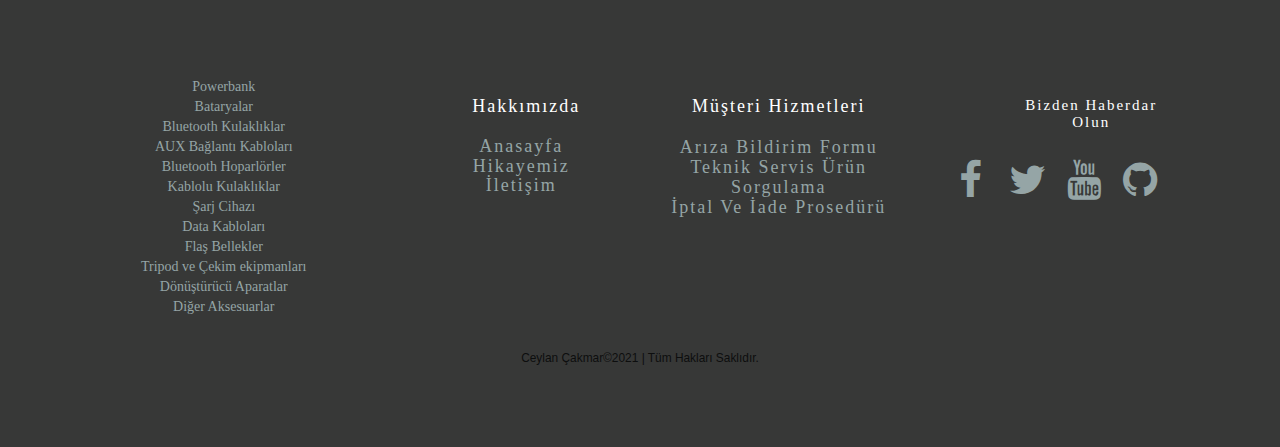
<file: goruntule/goruntule.html>
<!DOCTYPE HTML>
<html lang="tr-US">
  <head>
      <meta charset="utf-8">
	  <meta name="description" content="">
	  <meta name="author" content="">
	  <meta name="keywords" content="">
	  <meta name="Viewport" content="width=device-width,inital-scale=1.0">
    
	  <link rel="stylesheet" href="../css/bootstrap.min.css" type="text/css">
	  <link rel="stylesheet" href="../css/main.css" type="text/css">
	  <link rel="stylesheet" href="../css/styles.css" type="text/css">
	  <link rel="stylesheet" href="https://cdnjs.cloudflare.com/ajax/libs/font-awesome/4.7.0/css/font-awesome.min.css">
	  <link rel='stylesheet prefetch' href='http://maxcdn.bootstrapcdn.com/bootstrap/3.3.5/css/bootstrap.min.css'>
      <link rel="stylesheet" href="./goruntule.css" type="text/css">
	 
	  
  </head>
    <body style="background-color:rgb(243, 233, 233);">
       <header>
       
            <!-- HEADER  -->

		 <div class="container_header">
			<div id="header_div1">
                  <p id="header_p1">SpacePods</p>
                  <p id="header_p2">Bluetoot Kulaklık SATIŞTA!</p>
			    <button id="button_incele">HEMEN İNCELE</button>
			</div>
			<div id="header_div2">
			    <p>Resmi Satış Mağazası</p>
			    <b><p style="color:blue">SİMEX</p></b>
				
				<section style="margin-left:60px;color:rgb(165, 165, 165);font-size: 40px;margin-top:50px; ">
					<a href="../index.html" style="color:rgb(165, 165, 165);font-size: 40px; "><i class="fa fa-home"></i></a>
					</section>
		   
			</div>
		</div>

           <nav>
			   <!-- sepetime git formu -->
			   <form id="sepet" class="sepet">
                <a href="../urun/urun.html" name="sepet" style="margin-left:890px; margin-top:20px;" class="sepetim">Sepetim
                    <i style="margin-left:8px;" class="fa fa-shopping-bag"></i></a>
            </form>
			 </nav>
	   </header>

          

          <!--GALERİ SECTİON-->
	   <section id="galeri" class="sectionArea">
		 <div class="galeriTop">
		    <h2 class="sectionHeader">FOTOĞRAF GALERİSİ</h2>
		 </div>
	<div class="galeriBody">
	    <div class="container">
		 
		   <div class="col6">
                <div class="galeriImage">
			          <img src="../img/kulaklık4.jpg" width="200" height="200" style="margin-left: 5px; margin-bottom: 5px;">
					  <button type="button" class="galeriBTN"><h4>46,99 TL</h4>
						<s style="font-size:15px;">65,00 TL</s>&nbsp;
					</button>
					<div id="gBtnText">
						<div>
						
						<button class="gSepet" onclick="Validation()">Sepete Ekle
							<i id="SepetEkleikonu" class="fa fa-shopping-bag"></i>
						</button>
					  </div>
						 <p>Stok durumu:TÜKENDİ</p>
					</div>	
			    </div>
                
		  </div>
		    <div class="col6">
                <div class="galeriImage">
			          <img src="../img/kulaklık5.jpg" width="200" height="200" style="margin-left: 5px; margin-bottom: 5px;">
                      <button type="button" class="galeriBTN">
						  <h4>79,99 TL</h4>
						<s style="font-size:15px;">95,00 TL</s>&nbsp;
					</button>
					<div id="gBtnText">
						<div>
						
						<button class="gSepet" onclick="Validation()">Sepete Ekle
							<i id="SepetEkleikonu" class="fa fa-shopping-bag"></i>
						</button>
					  </div>
						 <p>Stok durumu:VAR</p>
					</div>	
			    </div>
                
		  </div>
		  <div class="col6">
                <div class="galeriImage">
			          <img src="../img/kulaklık6.jpg" width="200" height="200" style="margin-left: 5px; margin-bottom: 5px;">
					  <button type="button" class="galeriBTN"><h4>89,99 TL</h4>
						<s style="font-size:15px;">150,00 TL</s>&nbsp;
					</button>
					<div id="gBtnText">
						<div>
						
						<button class="gSepet" onclick="Validation()">Sepete Ekle
							<i id="SepetEkleikonu" class="fa fa-shopping-bag"></i>
						</button>
					  </div>
						 <p>Stok durumu:VAR</p>
					</div>	
			    </div>
                
		  </div>
		  <div class="col6">
                <div class="galeriImage">
			          <img src="../img/kulaklık7.jpg" width="200" height="200" style="margin-left: 5px; margin-bottom: 5px;">
					  <button type="button" class="galeriBTN">
						<h4>49,99 TL</h4>
						<s style="font-size:15px;">70,00 TL</s>&nbsp;
				    </button>
					<div id="gBtnText">
						<div>
						
						<button class="gSepet" onclick="Validation()">Sepete Ekle
							<i id="SepetEkleikonu" class="fa fa-shopping-bag"></i>
						</button>
					  </div>
						 <p>Stok durumu:TÜKENDİ</p>
					</div>	
			    </div>
                
		  </div>
		  <div class="col6">
                <div class="galeriImage">
			          <img src="../img/kulaklık8.jpg "width="200" height="200" style="margin-left: 5px; margin-bottom: 5px;">
					  <button type="button" class="galeriBTN"><h4>75,00 TL</h4>
						<s style="font-size:15px;">95,90 TL</s>&nbsp;
					</button>
					<div id="gBtnText">
						<div>
						
						<button class="gSepet" onclick="Validation()">Sepete Ekle
							<i id="SepetEkleikonu" class="fa fa-shopping-bag"></i>
						</button>
					  </div>
						 <p>Stok durumu:VAR</p>
					</div>	
			    </div>
                
		  </div>
		   </div>
		   <div class="container">
		   
		   <div class="col6">
                <div class="galeriImage">
			          <img src="../img/kılıf4.jpg" width="200" height="200" style="margin-left: 5px; margin-bottom: 5px;">
					  <button type="button" class="galeriBTN"><h4>39,99 TL</h4>
						<s style="font-size:15px;">79,00 TL</s>&nbsp;
					</button>
					<div id="gBtnText">
						<div>
						
						<button class="gSepet" onclick="Validation()">Sepete Ekle
							<i id="SepetEkleikonu" class="fa fa-shopping-bag"></i>
						</button>
					  </div>
						 <p>Stok durumu:VAR</p>
					</div>	
			    </div>
                
		  </div>
		    <div class="col6">
                <div class="galeriImage">
			          <img src="../img/kılıf5.jpg" width="200" height="200" style="margin-left: 5px; margin-bottom: 5px;">
					  <button type="button" class="galeriBTN"><h4>45,99 TL</h4>
						<s style="font-size:15px;">54,00 TL</s>&nbsp;
					</button>
					<div id="gBtnText">
						<div>
						
						<button class="gSepet" onclick="Validation()">Sepete Ekle
							<i id="SepetEkleikonu" class="fa fa-shopping-bag"></i>
						</button>
					  </div>
						 <p>Stok durumu:TÜKENDİ</p>
					</div>	
			    </div>
                
		  </div>
		 <div class="col6">
                <div class="galeriImage">
			          <img src="../img/kılıf6.jpg" width="200" height="200" style="margin-left: 5px; margin-bottom: 5px;">
					  <button type="button" class="galeriBTN"><h4>40,99 TL</h4>
						<s style="font-size:15px;">75,00 TL</s>&nbsp;
					</button>
					<div id="gBtnText">
						<div>
						
						<button class="gSepet" onclick="Validation()">Sepete Ekle
							<i id="SepetEkleikonu" class="fa fa-shopping-bag"></i>
						</button>
					  </div>
						 <p>Stok durumu:VAR</p>
					</div>	
			    </div>
                
		  </div>
		 <div class="col6">
                <div class="galeriImage">
			          <img src="../img/kılıf7.jpg" width="200" height="200" style="margin-left: 5px; margin-bottom: 5px;">
					  <button type="button" class="galeriBTN"><h4>59,99 TL</h4>
						<s style="font-size:15px;">80,00 TL</s>&nbsp;
					</button>
					<div id="gBtnText">
						<div>
						
						<button class="gSepet" onclick="Validation()">Sepete Ekle
							<i id="SepetEkleikonu" class="fa fa-shopping-bag"></i>
						</button>
					  </div>
						 <p>Stok durumu:VAR</p>
					</div>	
			    </div>
                
		  </div>
		  <div class="col6">
                <div class="galeriImage">
			          <img src="../img/kılıf8.jpg" width="200" height="200" style="margin-left: 5px; margin-bottom: 5px;">
					   <button type="button" class="galeriBTN">  <h4>54,99 TL</h4>
						<s style="font-size:15px;">80,00 TL</s>&nbsp;
					</button>
					<div id="gBtnText">
						<div>
						
						<button class="gSepet" onclick="Validation()">Sepete Ekle
							<i id="SepetEkleikonu" class="fa fa-shopping-bag"></i>
						</button>
					  </div>
						 <p>Stok durumu:VAR</p>
					</div>	
			    </div>
                
		  </div>
		   </div>
		   <div class="container">
	
		   <div class="col6">
                <div class="galeriImage">
			          <img src="../img/usb2.jpg" width="200" height="200" style="margin-left: 5px; margin-bottom: 5px;">
					  <button type="button" class="galeriBTN">
						  <h4>64,99 TL</h4>
						<s style="font-size:15px;">79,00 TL</s>&nbsp;
					</button>
					<div id="gBtnText">
						<div>
						
						<button class="gSepet" onclick="Validation()">Sepete Ekle
							<i id="SepetEkleikonu" class="fa fa-shopping-bag"></i>
						</button>
					  </div>
						 <p>Stok durumu:VAR</p>
					</div>	
			    </div>
                
		  </div>
		     <div class="col6">
                <div class="galeriImage">
			          <img src="../img/usb3.jpg" width="200" height="200" style="margin-left: 5px; margin-bottom: 5px;">
					  <button type="button" class="galeriBTN"><h4>29,99 TL</h4>
						<s style="font-size:15px;">45,00 TL</s>&nbsp;
					</button>
					<div id="gBtnText">
						<div>
						
						<button class="gSepet" onclick="Validation()">Sepete Ekle
							<i id="SepetEkleikonu" class="fa fa-shopping-bag"></i>
						</button>
					  </div>
						 <p>Stok durumu:VAR</p>
					</div>	
			    </div>
                
		  </div>
		  <div class="col6">
                <div class="galeriImage">
			          <img src="../img/usb8.jpg" width="200" height="200" style="margin-left: 5px; margin-bottom: 5px;">
					  <button type="button" class="galeriBTN"><h4>99,99 TL</h4>
						<s style="font-size:15px;">120,00 TL</s>&nbsp;
					</button>

					<div id="gBtnText">
						<div>
						
						<button class="gSepet" onclick="Validation()">Sepete Ekle
							<i id="SepetEkleikonu" class="fa fa-shopping-bag"></i>
						</button>
					  </div>
						 <p>Stok durumu:VAR</p>
					</div>	
			    </div>
                
		  </div>
		 <div class="col6">
                <div class="galeriImage">
			          <img src="../img/usb1.jpg" width="200" height="200" style="margin-left: 5px; margin-bottom: 5px;">
	                 <button type="button" class="galeriBTN"><h4>92,99 TL</h4>
						<s style="font-size:15px;">135,90 TL</s>&nbsp;
					</button>
					<div id="gBtnText">
						<div>
						
						<button class="gSepet" onclick="Validation()">Sepete Ekle
							<i id="SepetEkleikonu" class="fa fa-shopping-bag"></i>
						</button>
					  </div>
						 <p>Stok durumu:VAR</p>
					</div>	
			    </div>
                
		  </div>
		  <div class="col6">
                <div class="galeriImage">
			          <img src="../img/usb3.jpg" width="200" height="200" style="margin-left: 5px; margin-bottom: 5px;">
					  <button type="button" class="galeriBTN"><h4>79,99 TL</h4>
						<s style="font-size:15px;">95,00 TL</s>&nbsp;
					</button>
					<div id="gBtnText">
						<div>
						
						<button class="gSepet" onclick="Validation()">Sepete Ekle
							<i id="SepetEkleikonu" class="fa fa-shopping-bag"></i>
						</button>
					  </div>
						 <p>Stok durumu:TÜKENDİ</p>
					</div>	
			    </div>
		  </div>
		</div>
		   
		 </div>
	   </section>
	   
	  
	      <!--FOOTER SECTİON-->
	   <footer class="sectionArea">
		<div class="container">
		 <div class="col3">
		  <div class="footerItem">
		   <p>Powerbank<br>Bataryalar<br> Bluetooth Kulaklıklar<br>AUX Bağlantı Kabloları<br>
			   Bluetooth Hoparlörler<br>Kablolu Kulaklıklar<br> Şarj Cihazı<br>Data Kabloları<br>
			   Flaş Bellekler<br>Tripod ve Çekim ekipmanları<br> Dönüştürücü Aparatlar<br>Diğer Aksesuarlar<br></p>
		   </div>
		</div>
		<div class="col3">
		  <div class="footerItem">
		   <h3 style="margin-left:50px;">Hakkımızda<h3>
			   <ul class="footerLinks">
				   <a href="../index.html">Anasayfa</a><br>
				   <a href="../hikayemiz/hikayemiz.html">Hikayemiz</a><br>
				   <a href="../iletisim/iletisim.html">İletişim</a>
				   
				   
				 </ul>
		   </div>
		</div>
		<div class="col3">
		   <div class="footerItem">
			<h3>Müşteri Hizmetleri<h3>
			   <p>Arıza Bildirim Formu<br>Teknik Servis Ürün Sorgulama<br>İptal Ve İade Prosedürü</p>
			</div>
		 </div>
		
		 <div class="col3">
		  <div class="footerItem">
		   <h3 style="margin-left:70px;font-size: 15px;">Bizden Haberdar Olun<h3>
		   <div class="socialLinks">
		   
		   <a id="social"  href="https://www.facebook.com/" target="_blank">
			   <div class="facebook" style="padding-top:5px">
				   <i class="fa fa-facebook" aria-hidden="true"></i>
			   </div>
		   </a> 

		   <a id="social"  href="https://twitter.com/" target="_blank">
			   <div class="twitter" style="padding-top:5px">
				   <i class="fa fa-twitter" aria-hidden="true"></i>
			   </div>
		   </a> 

		   <a id="social"  href="https://www.youtube.com/" target="_blank" >
			  <div class="youtube" style="padding-top:5px">
				  <i class="fa fa-youtube" aria-hidden="true"></i>
			  </div>
		  </a> 


		  <a id="social"  href="https://github.com/" target="_blank" >
			  <div class="github" style="padding-top:5px">
				  <i class="fa fa-github" aria-hidden="true"></i>
			  </div>
		  </a> 
		  </div>
		   </div>
		</div>
		
	  </div>
	  <small style="color:rgb(13, 14, 14)"> Ceylan Çakmar&copy;2021 | Tüm Hakları Saklıdır.</small>
	  </footer>


	  <script src="../js/index.js"></script>
	 
 </body>
</html>
</file>
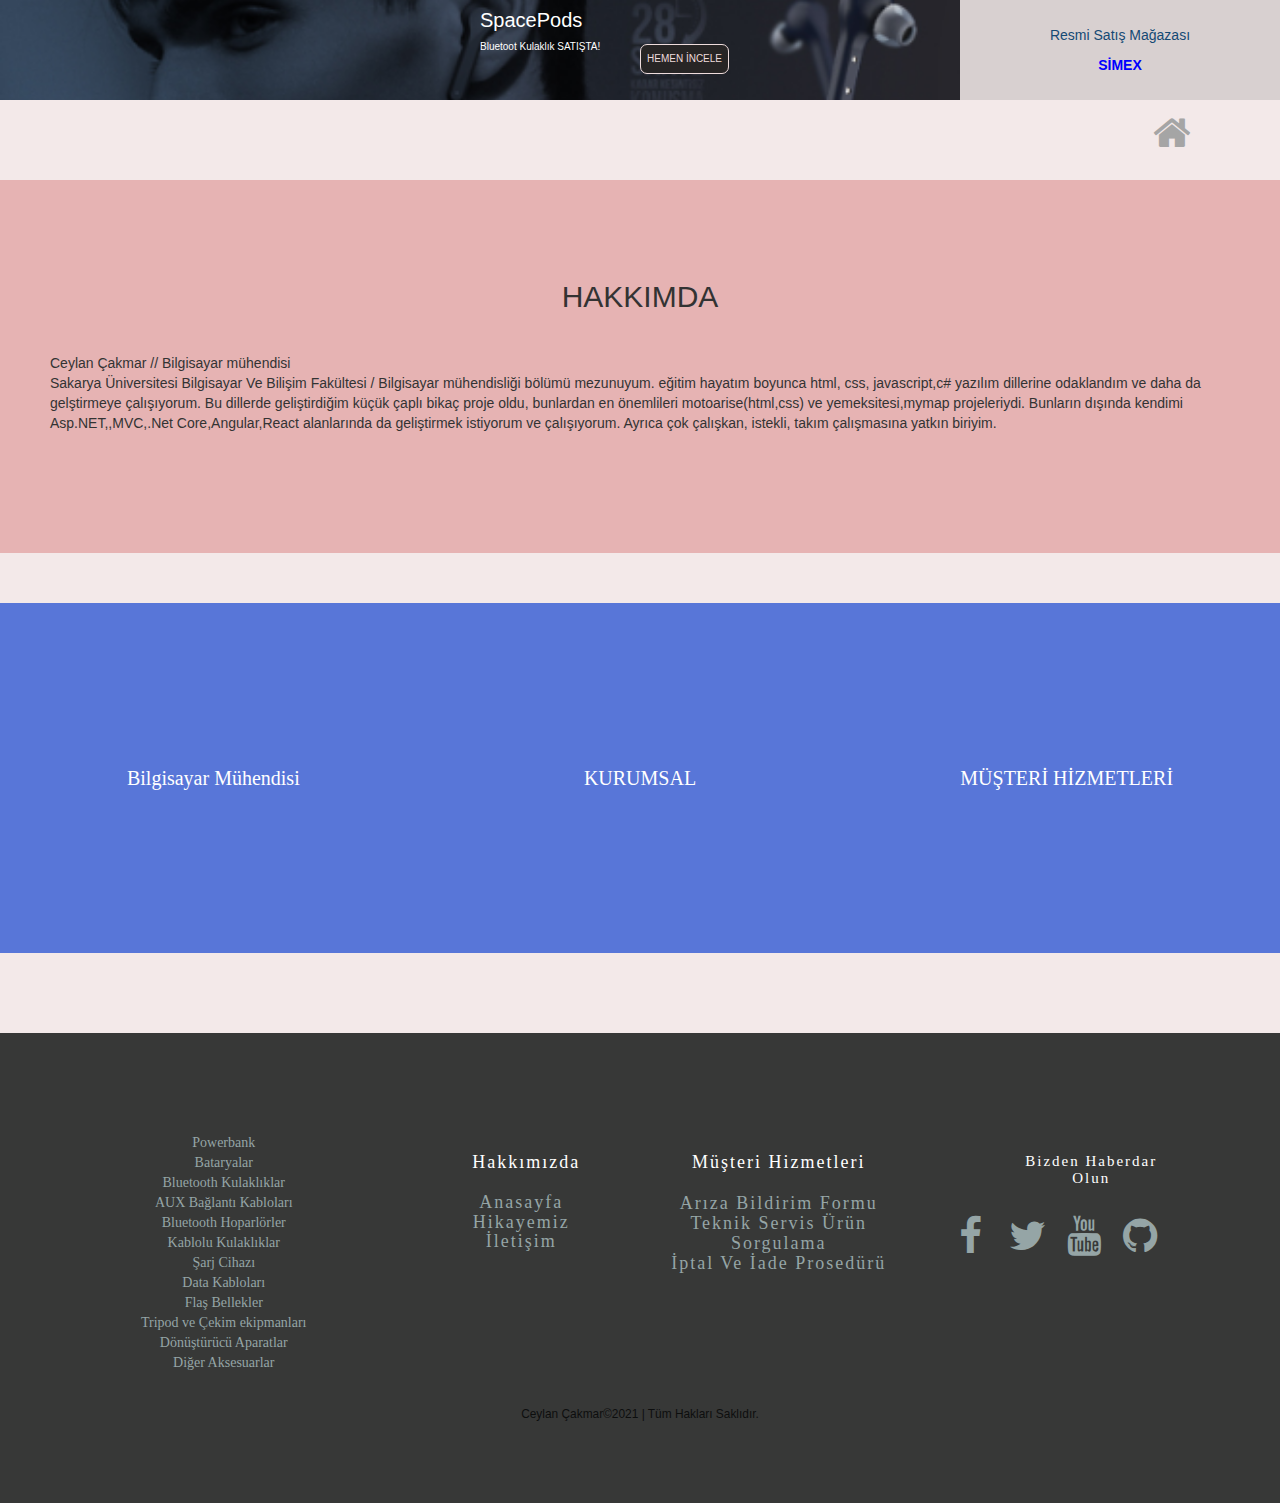
<file: hikayemiz/hikayemiz.html>
<!DOCTYPE HTML>
<html lang="tr-US">
  <head>
	<meta charset="utf-8">
	<meta name="description" content="">
	<meta name="author" content="">
	<meta name="keywords" content="">
	<meta name="Viewport" content="width=device-width,inital-scale=1.0">
   
	<title>Hakkımızda</title>

	<link rel="stylesheet" href="../css/bootstrap.min.css" type="text/css">
    <link rel="stylesheet" href="../css/main.css" type="text/css">
    <link rel="stylesheet" href="../css/styles.css" type="text/css">
    <link rel="stylesheet" href="https://cdnjs.cloudflare.com/ajax/libs/font-awesome/4.7.0/css/font-awesome.min.css">
    <link rel='stylesheet prefetch' href='http://maxcdn.bootstrapcdn.com/bootstrap/3.3.5/css/bootstrap.min.css'>
    <link rel="stylesheet" href="./hikayemiz.css" type="text/css">

  </head>
    <body style="background-color:rgb(243, 233, 233);">
       <header>
       
            <!-- HEADER  -->

		 <div class="container_header">
			<div id="header_div1">
                  <p id="header_p1">SpacePods</p>
                  <p id="header_p2">Bluetoot Kulaklık SATIŞTA!</p>
			    <button id="button_incele">HEMEN İNCELE</button>
			</div>
			<div id="header_div2">
			    <p>Resmi Satış Mağazası</p>
			    <b><p style="color:blue">SİMEX</p></b>

				<section style=" float:right; margin-right:90px; margin-top:20px; ">
					<a href="../index.html" style="color:rgb(165, 165, 165);font-size: 40px; "><i class="fa fa-home"></i></a>
					</section>
		   
			</div>
		</div>
   

		
          <!--hakkımda SECTİON-->
	   <section id="hakkimda" class="sectionArea" style="margin-top:80px;">
		 <div class="hakkimdaTop">
		    <h2 class="sectionHeader">HAKKIMDA</h2>
		 </div>
		 <div class="hakkimdaBody">
				<div class="hakkimdaText">
				   <p>
					Ceylan Çakmar // Bilgisayar mühendisi<br>
					Sakarya Üniversitesi Bilgisayar Ve Bilişim Fakültesi / Bilgisayar
					mühendisliği bölümü mezunuyum.
					eğitim hayatım boyunca html, css, javascript,c# yazılım dillerine odaklandım ve daha da gelştirmeye çalışıyorum.
					 Bu dillerde geliştirdiğim  küçük çaplı bikaç proje oldu, bunlardan en önemlileri motoarise(html,css) ve 
					 yemeksitesi,mymap projeleriydi. Bunların dışında kendimi
					 Asp.NET,,MVC,.Net Core,Angular,React alanlarında da geliştirmek istiyorum ve çalışıyorum.
					 Ayrıca çok çalışkan, istekli, takım çalışmasına yatkın biriyim.
				</p>
				</div>
		    </div> 
		  </div>
	   </section>
	   
	     <!--Container2-->
		<section id="container2" class="sectionArea">
		  <div class="container2Top">
			
		  </div>
		  <div class="container2Body">
		    <div class="container_Fluid">
			   <div class="col3">
			     <div class="container2Uye">
				   <div class="container2UyeBilgi">
				    <h5> Ceylan Çakmar</h5>
					
				  </div>
				 <div class="container2UyeOverlay">
				    <div class="uyeTitle">Bilgisayar Mühendisi</div>
				 </div>
			   </div>
			  </div> 
			  
			  <div class="col3">
			     <div class="container2Uye">
				   <div class="container2UyeBilgi">
				    <p> Vizyon & Misyon</p>
				    <p> Değer ve İlkeler</p>
				    <p> Bilgi Güvenliği Politikası</p>
				    <p> Haberler</p>
					
				  </div>
				 <div class="container2UyeOverlay">
				    <div class="uyeTitle">KURUMSAL</div>
				 </div>
			   </div>
			  </div> 
			  
			  <div class="col3">
			     <div class="container2Uye">
				   <div class="container2UyeBilgi">
				    <p>Sık Sorulan Sorular</p>
				    <p>Faydalı Bilgiler</p>
				    <p>Üyelik Sözleşmesi</p>
				    <p>Tüketici Hizmet Hattı</p>
				    <p>Gizlilik Politikası</p>
					
				  </div>
				 <div class="container2UyeOverlay">
				    <div class="uyeTitle">MÜŞTERİ HİZMETLERİ</div>
				 </div>
			   </div>
			  </div> 
			  
			</div>
		  </div>
		</section>
		 
		 
	   
	     <!--FOOTER SECTİON-->
		 <footer class="sectionArea">
			<div class="container">
			 <div class="col3">
			  <div class="footerItem">
			   <p>Powerbank<br>Bataryalar<br> Bluetooth Kulaklıklar<br>AUX Bağlantı Kabloları<br>
				   Bluetooth Hoparlörler<br>Kablolu Kulaklıklar<br> Şarj Cihazı<br>Data Kabloları<br>
				   Flaş Bellekler<br>Tripod ve Çekim ekipmanları<br> Dönüştürücü Aparatlar<br>Diğer Aksesuarlar<br></p>
			   </div>
			</div>
			<div class="col3">
			  <div class="footerItem">
			   <h3 style="margin-left:50px;">Hakkımızda<h3>
				   <ul class="footerLinks">
					   <a href="../index.html">Anasayfa</a><br>
					   <a href="../hikayemiz/hikayemiz.html">Hikayemiz</a><br>
					   <a href="../iletisim/iletisim.html">İletişim</a>
					   
					   
					 </ul>
			   </div>
			</div>
			<div class="col3">
			   <div class="footerItem">
				<h3>Müşteri Hizmetleri<h3>
				   <p>Arıza Bildirim Formu<br>Teknik Servis Ürün Sorgulama<br>İptal Ve İade Prosedürü</p>
				</div>
			 </div>
			
			 <div class="col3">
			  <div class="footerItem">
			   <h3 style="margin-left:70px;font-size: 15px;">Bizden Haberdar Olun<h3>
			   <div class="socialLinks">
			   
			   <a id="social"  href="https://www.facebook.com/" target="_blank">
				   <div class="facebook" style="padding-top:5px">
					   <i class="fa fa-facebook" aria-hidden="true"></i>
				   </div>
			   </a> 
   
			   <a id="social"  href="https://twitter.com/" target="_blank">
				   <div class="twitter" style="padding-top:5px">
					   <i class="fa fa-twitter" aria-hidden="true"></i>
				   </div>
			   </a> 
   
			   <a id="social"  href="https://www.youtube.com/" target="_blank" >
				  <div class="youtube" style="padding-top:5px">
					  <i class="fa fa-youtube" aria-hidden="true"></i>
				  </div>
			  </a> 
   
   
			  <a id="social"  href="https://github.com/" target="_blank" >
				  <div class="github" style="padding-top:5px">
					  <i class="fa fa-github" aria-hidden="true"></i>
				  </div>
			  </a> 
			  </div>
			   </div>
			</div>
			
		  </div>
		  <small style="color:rgb(13, 14, 14)"> Ceylan Çakmar&copy;2021 | Tüm Hakları Saklıdır.</small>
		  </footer>
		 
	 </body>
   </html>
</file>
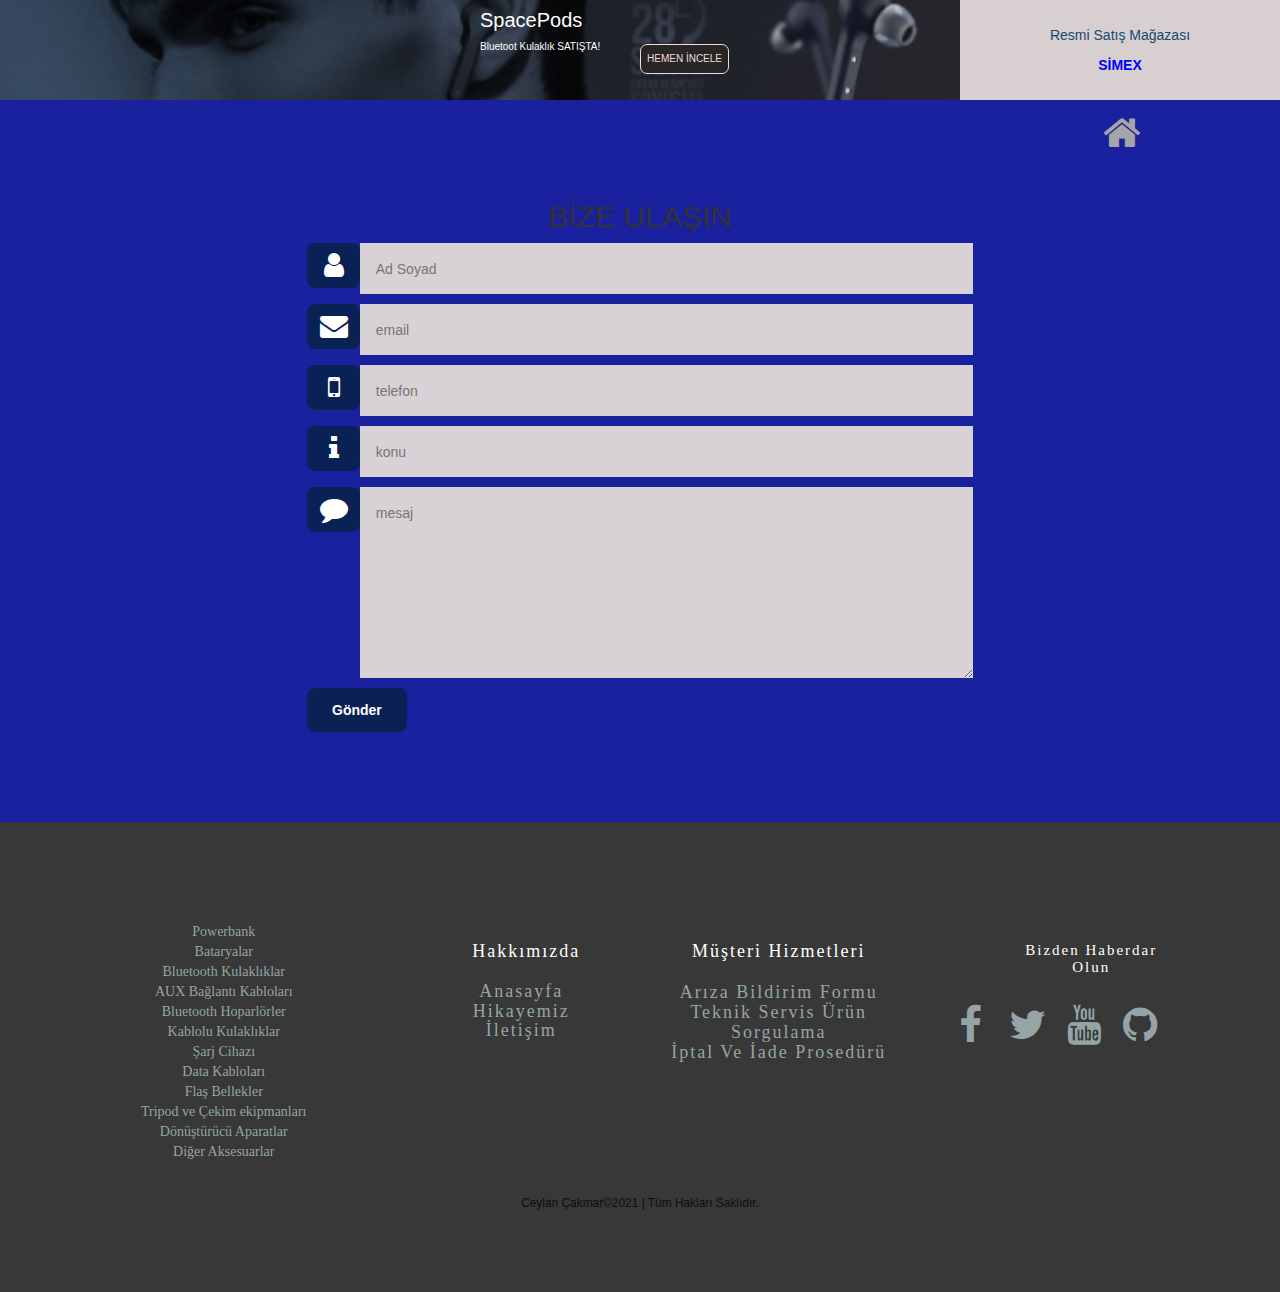
<file: iletisim/iletisim.html>
<!DOCTYPE HTML>
<html lang="tr-US">
  <head>
      <meta charset="utf-8">
	  <meta name="description" content="">
	  <meta name="author" content="">
	  <meta name="keywords" content="">
	  <meta name="Viewport" content="width=device-width,inital-scale=1.0">
     
      <title>iletişim</title>
	

	
	  <link rel="stylesheet" href="../css/bootstrap.min.css" type="text/css">
	  <link rel="stylesheet" href="../css/main.css" type="text/css">
	  <link rel="stylesheet" href="../css/styles.css" type="text/css">
	  <link rel="stylesheet" href="https://cdnjs.cloudflare.com/ajax/libs/font-awesome/4.7.0/css/font-awesome.min.css">
	  <link rel='stylesheet prefetch' href='http://maxcdn.bootstrapcdn.com/bootstrap/3.3.5/css/bootstrap.min.css'>
	  <link rel="stylesheet" href="./iletisim.css" type="text/css">

  </head>
    <body style="background-color:rgb(243, 233, 233);">
       <header>
       
            <!-- HEADER  -->

		 <div class="container_header">
			<div id="header_div1">
                  <p id="header_p1">SpacePods</p>
                  <p id="header_p2">Bluetoot Kulaklık SATIŞTA!</p>
			    <button id="button_incele">HEMEN İNCELE</button>
			</div>
			<div id="header_div2">
			    <p>Resmi Satış Mağazası</p>
			    <b><p style="color:blue">SİMEX</p></b>
				
				<section style=" float:right; margin-right:140px; margin-top: 20px; ">
					<a href="../index.html" style="color:rgb(165, 165, 165);font-size: 40px; "><i class="fa fa-home"></i></a>
					</section>
		   
			</div>
		</div>
   
	</header>
		  <!--FORM SECTİON-->
		<section id="contact" class="sectionArea">
		  <div class="contactTop">
		    <h2 class="sectionHeader">BİZE ULAŞIN</h2>
		 </div>
		 <div class="contactBody">
		   <div class="container">
		      <div class="kutu">
			    <form class="contactForm">
				 <div class="formItem">
				   <span class="formSekil"><i class="fa fa-user fa-2x"></i></span>
				   <input class="formAlan" type="text" placeholder="Ad Soyad" required><!-- required=doldurulması gerektiğini belirtir-->
				 </div>
				</form>
				
				<form class="contactForm">
				 <div class="formItem">
				   <span class="formSekil"><i class="fa fa-envelope fa-2x"></i></span>
				   <input class="formAlan" type="email" placeholder="email" required><!-- required=doldurulması gerektiğini belirtir-->
				 </div>
				</form>
				
				<form class="contactForm">
				 <div class="formItem">
				   <span class="formSekil"><i class="fa fa-mobile-phone fa-2x"></i></span>
				   <input class="formAlan" type="text" placeholder="telefon">
				 </div>
				</form>
				
				<form class="contactForm">
				 <div class="formItem">
				   <span class="formSekil"><i class="fa fa-info fa-2x"></i></span>
				   <input class="formAlan" type="text" placeholder="konu" required><!-- required=doldurulması gerektiğini belirtir-->
				 </div>
				</form>
				
				<form class="contactForm">
				 <div class="formItem">
				   <span class="formSekil"><i class="fa fa-comment fa-2x"></i></span>
				   <textarea class="formAlan" rows="8" placeholder="mesaj"></textarea>
				 </div>
				 <div class="formItem">
				    <input class="formBTN" type="submit" value="Gönder"></input>
				 </div>
				</form>
				
              </div>
		   </div>
		 </div>
		</section>
		  
	   
	       <!--FOOTER SECTİON-->
	   <footer class="sectionArea">
		<div class="container">
		 <div class="col3">
		  <div class="footerItem">
		   <p>Powerbank<br>Bataryalar<br> Bluetooth Kulaklıklar<br>AUX Bağlantı Kabloları<br>
			   Bluetooth Hoparlörler<br>Kablolu Kulaklıklar<br> Şarj Cihazı<br>Data Kabloları<br>
			   Flaş Bellekler<br>Tripod ve Çekim ekipmanları<br> Dönüştürücü Aparatlar<br>Diğer Aksesuarlar<br></p>
		   </div>
		</div>
		<div class="col3">
		  <div class="footerItem">
		   <h3 style="margin-left:50px;">Hakkımızda<h3>
			   <ul class="footerLinks">
				   <a href="../index.html">Anasayfa</a><br>
				   <a href="../hikayemiz/hikayemiz.html">Hikayemiz</a><br>
				   <a href="../iletisim/iletisim.html">İletişim</a>
				   
				   
				 </ul>
		   </div>
		</div>
		<div class="col3">
		   <div class="footerItem">
			<h3>Müşteri Hizmetleri<h3>
			   <p>Arıza Bildirim Formu<br>Teknik Servis Ürün Sorgulama<br>İptal Ve İade Prosedürü</p>
			</div>
		 </div>
		
		 <div class="col3">
		  <div class="footerItem">
		   <h3 style="margin-left:70px;font-size: 15px;">Bizden Haberdar Olun<h3>
		   <div class="socialLinks">
		   
		   <a id="social"  href="https://www.facebook.com/" target="_blank">
			   <div class="facebook" style="padding-top:5px">
				   <i class="fa fa-facebook" aria-hidden="true"></i>
			   </div>
		   </a> 

		   <a id="social"  href="https://twitter.com/" target="_blank">
			   <div class="twitter" style="padding-top:5px">
				   <i class="fa fa-twitter" aria-hidden="true"></i>
			   </div>
		   </a> 

		   <a id="social"  href="https://www.youtube.com/" target="_blank" >
			  <div class="youtube" style="padding-top:5px">
				  <i class="fa fa-youtube" aria-hidden="true"></i>
			  </div>
		  </a> 


		  <a id="social"  href="https://github.com/" target="_blank" >
			  <div class="github" style="padding-top:5px">
				  <i class="fa fa-github" aria-hidden="true"></i>
			  </div>
		  </a> 
		  </div>
		   </div>
		</div>
		
	  </div>
	  <small style="color:rgb(13, 14, 14)"> Ceylan Çakmar&copy;2021 | Tüm Hakları Saklıdır.</small>
	  </footer>
 </body>
</html>
</file>
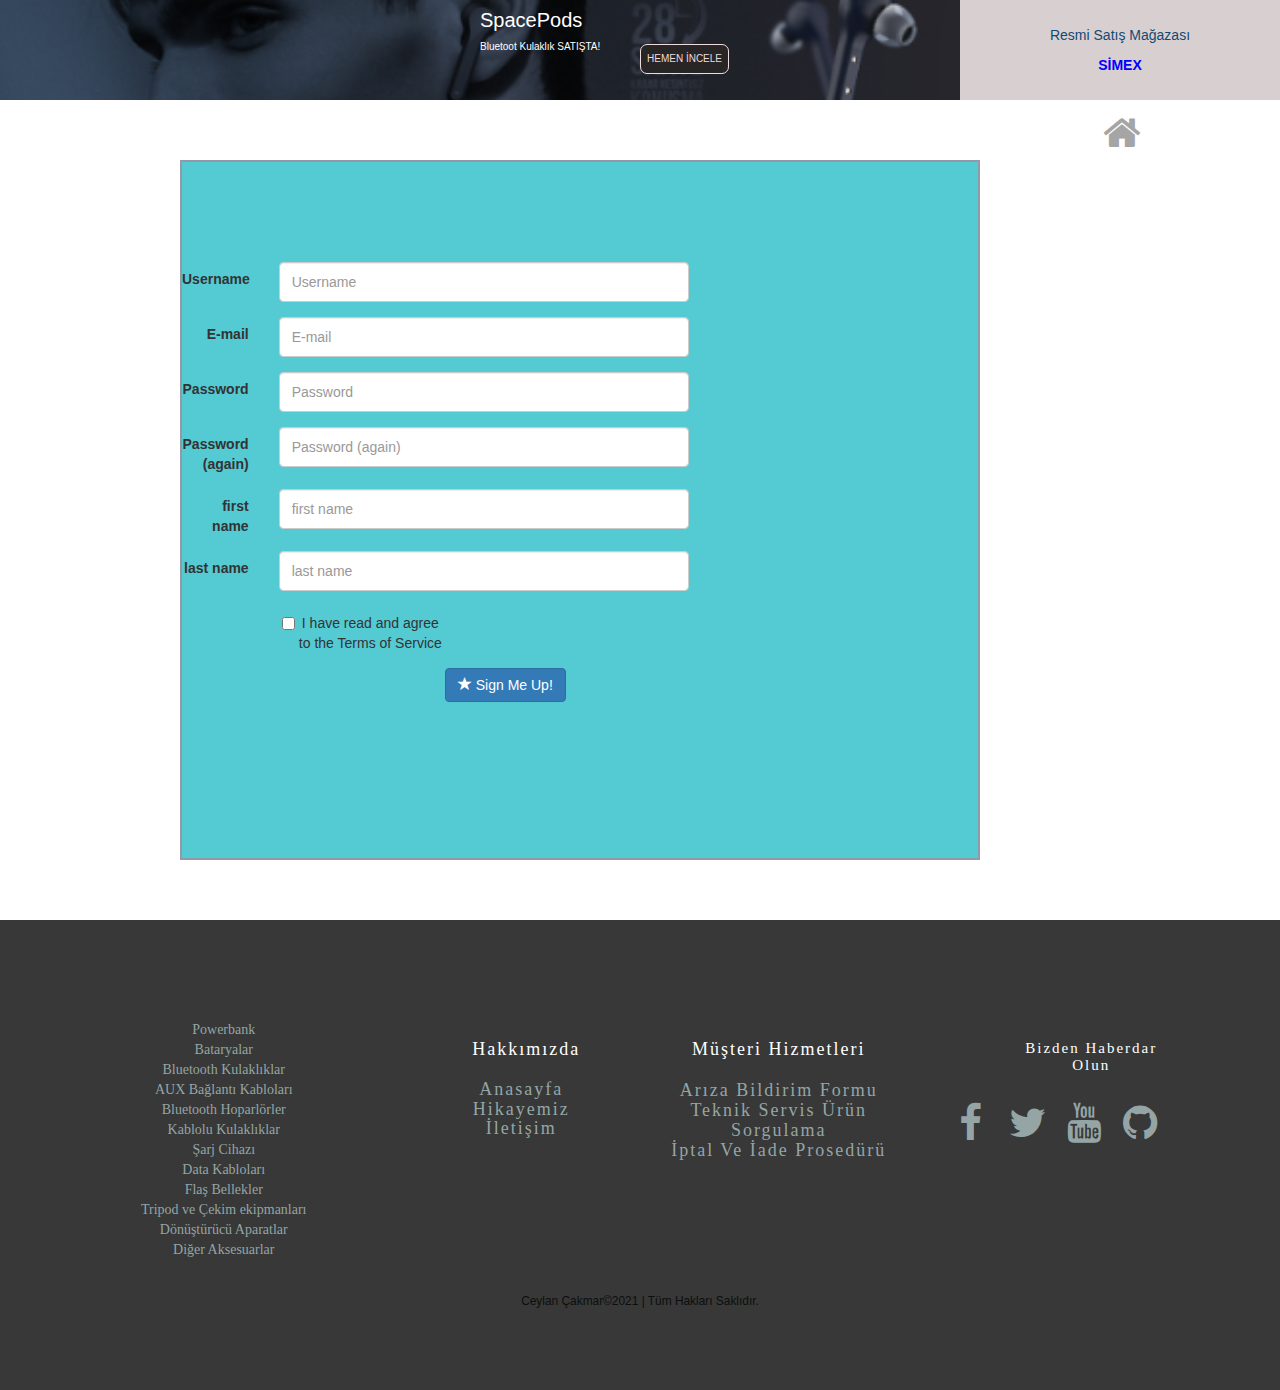
<file: uye/uye.html>
<!DOCTYPE HTML>
<html lang="tr-US">
  <head>
      <meta charset="utf-8">
	  <meta name="description" content="">
	  <meta name="author" content="">
	  <meta name="keywords" content="">
	  <meta name="Viewport" content="width=device-width,inital-scale=1.0">

      
	 <title>Üye ol</title>

	 <link rel="stylesheet" href="../css/bootstrap.min.css" type="text/css">
	 <link rel="stylesheet" href="../css/main.css" type="text/css">
	 <link rel="stylesheet" href="../css/styles.css" type="text/css">
	 <link rel="stylesheet" href="https://cdnjs.cloudflare.com/ajax/libs/font-awesome/4.7.0/css/font-awesome.min.css">
	 <link rel='stylesheet prefetch' href='http://maxcdn.bootstrapcdn.com/bootstrap/3.3.5/css/bootstrap.min.css'>
      <link rel="stylesheet" href="./uye.css"  type="text/css">
	 
	

  </head>
    <body>
       <header>
       
            <!-- HEADER  -->

		 <div class="container_header">
			<div id="header_div1">
                  <p id="header_p1">SpacePods</p>
                  <p id="header_p2">Bluetoot Kulaklık SATIŞTA!</p>
			    <button id="button_incele">HEMEN İNCELE</button>
			</div>
			<div id="header_div2">
			    <p>Resmi Satış Mağazası</p>
			    <b><p style="color:blue">SİMEX</p></b>

                <section style=" float:right; margin-right:140px; margin-top: 20px; ">
					<a href="../index.html" style="color:rgb(165, 165, 165);font-size: 40px; "><i class="fa fa-home"></i></a>
					</section>
		   
			</div>
		</div>
   
        <form action="/accounts/register/" method="post" role="form" class="form-horizontal">
            
        <div class="kutu">
        <input type='hidden' name='csrfmiddlewaretoken' value='brGfMU16YyyG2QEcpLqhb3Zh8AvkYkJt' />
        <div class="form-group required">
           <label class="col-md-2 control-label">Username</label>
           <div class="col-md-4">
             <input class="form-control" id="id_username" maxlength="30" name="username" placeholder="Username" required="required" title="" type="text" />
           </div>
        </div>
        <div class="form-group required"><label class="col-md-2 control-label">E-mail</label><div class="col-md-4"><input class="form-control" id="id_email" name="email" placeholder="E-mail" required="required" title="" type="email" /></div></div>
        <div class="form-group required"><label class="col-md-2 control-label">Password</label><div class="col-md-4"><input class="form-control" id="id_password1" name="password1" placeholder="Password" required="required" title="" type="password" /></div></div>
        <div class="form-group required"><label class="col-md-2 control-label">Password (again)</label><div class="col-md-4"><input class="form-control" id="id_password2" name="password2" placeholder="Password (again)" required="required" title="" type="password" /></div></div>
        <div class="form-group required"><label class="col-md-2 control-label">first name</label><div class="col-md-4"><input class="form-control" id="id_first_name" maxlength="30" name="first_name" placeholder="first name" required="required" title="" type="text" /></div></div>
        <div class="form-group required"><label class="col-md-2 control-label">last name</label><div class="col-md-4"><input class="form-control" id="id_last_name" maxlength="30" name="last_name" placeholder="last name" required="required" title="" type="text" /></div></div>
        <div id="write"class="form-group required"><label class="col-md-2 control-label">&#160;</label><div class="col-md-4"><div class="checkbox"><label><input class="" id="id_tos" name="tos" required="required" type="checkbox" /> I have read and agree to the Terms of Service</label></div></div></div>
    
        <div class="form-group">
            <div class="col-sm-offset-2 col-sm-10">
               <button  type="submit" class="btn btn-primary">
                  <span class="glyphicon glyphicon-star"></span> Sign Me Up!
               </button>
            </div>
        </div>
    </div>
    </form>
  <!--FOOTER SECTİON-->
  <footer class="sectionArea">
	<div class="container">
	 <div class="col3">
	  <div class="footerItem">
	   <p>Powerbank<br>Bataryalar<br> Bluetooth Kulaklıklar<br>AUX Bağlantı Kabloları<br>
		   Bluetooth Hoparlörler<br>Kablolu Kulaklıklar<br> Şarj Cihazı<br>Data Kabloları<br>
		   Flaş Bellekler<br>Tripod ve Çekim ekipmanları<br> Dönüştürücü Aparatlar<br>Diğer Aksesuarlar<br></p>
	   </div>
	</div>
	<div class="col3">
	  <div class="footerItem">
	   <h3 style="margin-left:50px;">Hakkımızda<h3>
		   <ul class="footerLinks">
			   <a href="../index.html">Anasayfa</a><br>
			   <a href="../hikayemiz/hikayemiz.html">Hikayemiz</a><br>
			   <a href="../iletisim/iletisim.html">İletişim</a>
			   
			   
			 </ul>
	   </div>
	</div>
	<div class="col3">
	   <div class="footerItem">
		<h3>Müşteri Hizmetleri<h3>
		   <p>Arıza Bildirim Formu<br>Teknik Servis Ürün Sorgulama<br>İptal Ve İade Prosedürü</p>
		</div>
	 </div>
	
	 <div class="col3">
	  <div class="footerItem">
	   <h3 style="margin-left:70px;font-size: 15px;">Bizden Haberdar Olun<h3>
	   <div class="socialLinks">
	   
	   <a id="social"  href="https://www.facebook.com/" target="_blank">
		   <div class="facebook" style="padding-top:5px">
			   <i class="fa fa-facebook" aria-hidden="true"></i>
		   </div>
	   </a> 

	   <a id="social"  href="https://twitter.com/" target="_blank">
		   <div class="twitter" style="padding-top:5px">
			   <i class="fa fa-twitter" aria-hidden="true"></i>
		   </div>
	   </a> 

	   <a id="social"  href="https://www.youtube.com/" target="_blank" >
		  <div class="youtube" style="padding-top:5px">
			  <i class="fa fa-youtube" aria-hidden="true"></i>
		  </div>
	  </a> 


	  <a id="social"  href="https://github.com/" target="_blank" >
		  <div class="github" style="padding-top:5px">
			  <i class="fa fa-github" aria-hidden="true"></i>
		  </div>
	  </a> 
	  </div>
	   </div>
	</div>
	
  </div>
  <small style="color:rgb(13, 14, 14)"> Ceylan Çakmar&copy;2021 | Tüm Hakları Saklıdır.</small>
  </footer>
 
</body>
</html>
</file>
<file: css/main.css>
/* GENERAL SETTINGS (genel ayarlar)*/
 @font-face{
	font-family:'Raleway';
    src: url('../fonts/Raleway-Regular.ttf');	
 }


body{
	/* background-color:rgb(185, 64, 175); */
	color:#3f3f3f;
	font:14px /28px arial;
	font-family:'Raleway',arial;
	
}


 h1{

  font-size:52px;
  letter-spacing:4px;
  margin-bottom:20px;

}

 h4{
	font-size:14px;
    color:#020202;
	transition:all .5 ease;
 }
 
 .sectionArea{
   padding:80px 0;
    
 }
 
 
  /*GRİD SETTINGS*//*grid ayarları*/
 .container{
	 width:90%;
	 margin:0 auto;
	 display:flex;
	 
 }	
 .temaBody.container{
	 justify-content:space-between;/*justify-content:flexbox'a ait bir özelliktir.içeriklerin arasındaki boşluğu sağlar.*/
	 
 }
 
 .col3{ /*yani 3 tane sütundan oluşacak*/
	 flex-grow:1;/*sütun uzunluğunu eşitler*/
	 width:33.33%;/*neden bu genişliği 33% şeklinde yaptım çünkü sütunu 3'e böldük.mesela col2 de genişliği %50 yapcam*/
      font-family:center;/*tekrar bak*/
	  
	}
 
 

 .col6{ 

	  flex-grow:1;/*sütun uzunluğunu eşitler*/
	 width:33.33%;/*neden bu genişliği 33% şeklinde yaptım çünkü sütunu 3'e böldük.mesela col2 de genişliği %50 yapcam*/
      font-family:center;/*tekrar bak*/

	}

   /*HOME SETTINGS*/


 .item{
	padding:10px 20px;
 }
 
.zoom{
 position:relative;	/*genel özellik.yani kendisinin bir alanı olsun*/
 overflow:hidden;
 display:inline-block;
 width:100%;
 vertical-align:top;
} 

.zoom img{
  display:block;
  width:100%;
  /*height:auto;  */
  transition:all .5 ease;
}

/*resimlerdeki container ,yazı ve başlıklar*/
.item .itemText{
  text-align:center;
  padding:5px;
  border:none;  
	
}

.item:hover .zoom img{
   transform:scale(1.25);/* yani üzerine gelindiğinde büyüklüğü 1.25 oranında artsın*/
}

.item:hover h4{
	color:#fff;
}
.item:hover .itemText{
	background:#4f78e9;
	color:#fff;
    transition:all .5 ease;
}

.itemText p{
  margin:20px 0;	
}
 
 footer{
	background:#373837;
    text-align:center;
	padding-top: -250px;

 }

 .footerItem{
	padding:20px; 
 }
 

 footer h3{
    color:#fff;
    font-size:18px;	
	letter-spacing:2px;/*harfler arası boşluk için letter-spacing kullanılır*/
	margin-bottom:10px;
 }
 footer .fa{
	font-size:40px;
    color:#95a5a6;
    line-height:50px;	
	transition:.3s ease;/*üzerine gelince renk değişmesi için yani renk 3sn içinde */
 }
 footer .fa:hover{
	 color:#fff;
 }
 footer p{
	 color:#95a5a6;
	 line-height:20px;
 }
 .footerLinks a{
	 text-decoration:none;
	 color:#95a5a6;
	 letter-spacing:2px;
	 transition:.3s ease;/*üzerine gelince renk değişmesi için yani renk 3sn içinde */
	 
 }
 .footerLinks a:hover{
	 color:#fff;
	 text-decoration:underline;
 }
 .socialLinks #social{
     display:inline-block;/*hepsini aynı sıraya yani yan yana koyuyor.*/
     width:50px;
	 height:50px;

	 
 }
</file>
<file: css/styles.css>
/* GENERAL SETTINGS (genel ayarlar)*/
 @font-face{
	font-family:'Raleway';
    src: url('../fonts/Raleway-Regular.ttf');	
 }

/*BODY*/
body {
  min-width: 100%;
  width: 100%;
  height: 100%;
  margin: 0px;
  padding: 0px;
  overflow-x: hidden;
  font-family: sans-serif;
  line-height: 1.6;
}

nav {
  border: 2px;
  height: 100px;
  padding: 20px 50px 20px 50px;
  margin: 0 auto;
  background-color: rgb(59, 135, 165);
}

header {
  margin: 0 auto;
}

div.container_header {
  margin: 0 auto;
}

section.sectionArea {
  margin: 0 auto;
}

 /*HEADER*/
.container_header{
    margin:0 auto;
    display:flex;
    height:100px;
    margin-top: 5px;
}
#header_div1{
    background:url('../img/div1.PNG') center center no-repeat;
    background-size:cover;
    width:90%;
    height:100px;

}
#header_p1{
  color:white;
  font-size:20px;
  font-family:'Gill Sans', 'Gill Sans MT', Calibri, 'Trebuchet MS', sans-serif;
	letter-spacing:px;/*harfler arası boşluk için*/
	position:relative;/*text'leri ortalamak için*/
	top:20%;
	left:100%;
	transform:translate(-50%,-50%);
}
#header_p2{

  color:white;
  font-size:10px;
  font-family:'Lucida Sans', 'Lucida Sans Regular', 'Lucida Grande', 'Lucida Sans Unicode', Geneva, Verdana, sans-serif;
	letter-spacing:px;/*harfler arası boşluk için*/
	position:relative;/*text'leri ortalamak için*/
	top:8px;
	left:100%;
	transform:translate(-50%,-50%);
    font-weight: 100;
}

#header_div2{
    background-color:rgb(216, 208, 208);
    width:30%;
    height:100px;
    text-align: center;
    padding-top:25px;
    color: #144974;
    font-family:Arial, Helvetica, sans-serif;
   }

#button_incele{
    margin-left:50%;
    background-color:rgb(39, 37, 37);
    border-radius:7px;
    color:rgb(238, 220, 220);
    border:1px solid;
    font-size:10px;
    width: auto;
    height:30px;
    cursor: pointer;
    position: absolute;
    top: 5%;
    width: auto;
    margin-top: -1px;
}


        /*NAV*/
        /* search */
  form.arama input[type=text] {
    padding: 10px;
    font-size: 13px;
    border:1px solid rgb(58, 56, 56);
    float: left;
    width: 20%;
    margin-left: 30%;
    border-radius: 8px 0px 0px 8px;
    height:35px;
    background-color:white;
    margin-bottom:2px;

  }

  /* search icon */
    form.arama button {
    float: left;
    width:5%;
    padding: 10px;
    padding-top:5px;
    background: rgb(231, 162, 34);
    color: white;
    font-size: 17px;
    border: 1px solid rgb(58, 56, 56);
    border-left: none;
    cursor: pointer;
    height:35px;  border-radius: 0px 8px 8px 0px;
  }

  form.arama{
      margin-top:10px;
      width:1360px;
  }

  form.arama button:hover {
    background: #0b7dda;
  }

  /* Clear floats */
  form.arama::after {
    content: "";
    clear: both;
    display: table;
  }
/* home butonu*/
 nav #home
 {
      float:right; 
      margin-right:30px;
      margin-top:-65px;
      margin-top:-50px;
      
  }

 
/*sepetime git butonu*/
form a[name=sepet]{
  color:rgb(221, 209, 209);
  margin-left:920px;
  margin-top:-35px;
  height:33px;
  width:110px;
  float: left;
  border-radius: 8px 8px 8px 8px;
  border:1px solid black;
  font-family:calibri;
  padding:5px 7px 7px 20px ;
  background-color: rgb(19, 83, 39);
 
}
form a[name=sepet] i{
   background-color:none;
   color:white;
   margin-right:4px;
   margin-left: 5px;
  }
  form a[name=sepet]:hover{
    color:rgb(62, 23, 153);
    border:1px solid #fff;
    background-color: rgb(190, 144, 58);
    
   }


   
/*drop butonu*/
   nav #drop{
    background-color: white;
    color: rgb(15, 15, 15);
    font-size:15px;
    margin-left:750px;
    margin-top:-35px;
    height:33px;
    width:140px;
    float: left;
    border-radius: 8px 8px 8px 8px;
    border:1px solid black;
    font-family:calibri;
    padding:5px 7px 5px 20px ;
  }

  #text_drop{
    font-weight:bold;
    color: black;
  }

 


  /*GRİD SETTINGS*/

  /*section ayarları*/
  .section_container{
    width:87.7%;
    margin:0 auto;
    display:flex;
    border-radius: 10px 10px 10px 10px;
    margin-bottom:-60px;
    
}	 

.section_div1{
  background-size:cover;
  width:87.7%;
  margin-left:75px;
  align-content: center;
  border-radius: 10px 10px 10px 10px;
   padding-bottom:8%;
   text-align: left;
   margin-top:-80px;
}

.section_div1 h6{
   color:white;
   text-align:center;
   width:25%;
   padding-left:3px;
   padding-top: 40px;
   font-size: 25px;
}
#section_div4 i{
  background-color: white;
  width: 40px;
  height: 40px;
  border-radius: 35px 35px 35px 35px;
  text-align: center;
  padding-top: 5px;
  font-size: 20px;
  color:rgba(2, 2, 2, 0.986);
  margin-top:-46px;
  margin-left: 8px;
  float:left;

}

/*tümünü görüntüle butonu*/
  #section_div4 button{
    height: 33px;
    border-radius: 8px 8px 8px 8px;
    float:right;
    margin-top:-35px;
    margin-right:25px;
    border: none;
    color:#4f78e9;
  }

  /*sectiondaki container başlığı*/
  section #section_div3{
    margin-top: 25px;
    margin-left:-55%;
    border:none;
    background-color:#4f78e9;
    color:white;
  }

  /*sepeteEkle butonundaki çanta ikonu*/
 .col3 #SepetEkleikonu{
  background-color:none;
  margin-right:4px;
  margin-left: 5px;
  padding-left:10px;
  color: rgb(12, 11, 12); 

  

}

.sepeteEkleButonu{
  background-color: rgb(95, 173, 120);
  border-radius: 8px 8px 8px 8px;
  border:1px solid;
  
}


  /*goruntulesepet butonundaki çanta ikonu*/
  .col6 .gSepet{
    background-color:none;
    margin-right:4px;
    margin-left:9px;
    padding-left:10px;
    color: rgb(12, 11, 12); 
    background-color: rgb(95, 173, 120);
    border-radius: 8px 8px 8px 8px;
    border:1px solid;
    width: 140px;
    height: 30px;
    font-size: 15px;
    margin-top:8px;

  }
  
  .col6 p{
    font-size:13px;
    color:black;
  }
  .gSepet:hover{
    background-color: rgb(173, 95, 138);
  }
  .col6 #gBtnText{
    margin-left:20px;
  }

  .col6 p{
    width:130px;
    height: 20px;
  }

/* Next & previous buttons */
.prev, .next {
  cursor: pointer;
  position: absolute;
  top: 60%;
  width: auto;
  padding: 16px;
  margin-top: -22px;
  color: white;
  font-weight: bold;
  font-size: 28px;
  transition: 0.6s ease;
  border-radius: 0 3px 3px 0;
  user-select: none;
}
/* Position the "next button" to the right */
.next {
  right: 0;
  border-radius: 3px 0 0 3px;
}

/* On hover, add a grey background color */
.prev:hover, .next:hover {
  background-color: #f1f1f1;
  color: black;
}

/* Next1 & previous1 buttons */
.prev1, .next1 {
  cursor: pointer;
  position: absolute;
  top: 60%;
  width: auto;
  padding: 16px;
  margin-top: -22px;
  color: white;
  font-weight: bold;
  font-size: 28px;
  transition: 0.6s ease;
  border-radius: 0 3px 3px 0;
  user-select: none;
}
/* Position the "next button" to the right */
.next1 {
  
  right: 0;
  border-radius: 3px 0 0 3px;
 
}
/* On hover, add a grey background color */
.prev1:hover, .next1:hover {
  background-color: #f1f1f1;
  color: black;
}


/* Next1 & previous1 buttons */
.prev2, .next2 {
  cursor: pointer;
  position: absolute;
  top: 60%;
  width: auto;
  padding: 16px;
  margin-top: -22px;
  color: white;
  font-weight: bold;
  font-size: 28px;
  transition: 0.6s ease;
  border-radius: 0 3px 3px 0;
  user-select: none;
}
/* Position the "next button" to the right */
.next2 {
  
  right: 0;
  border-radius: 3px 0 0 3px;
 
}
/* On hover, add a grey background color */
.prev2:hover, .next2:hover {
  background-color: #f1f1f1;
  color: black;
}


    /*--MEDYA SORGULARI(Responsive)--*/
 
 @media screen and (max-width:960px) {
     
  footer .fa{
    font-size:24px;

  }
  footer h3{
   font-size:16px;
   
  }

  body .section_container{
     flex-direction:column;
        justify-content:center;
        align-items:center;
     
  }

 body #section_div2{
  background-color: rgb(21, 150, 32);
 
}
  body h6{
 padding-bottom: 40px;
 margin-left: 60px;

}

  body #icon1{
  margin-top:-90px;
  
}
body .btn1{
    position:relative;
    bottom: 40px;
    width: 30%;
    height: 20px;
    margin-left: 555px;
    flex-direction:column;

}
nav #home{
  display:none;
}
body .drop{
  position:relative;
  bottom:-1px;
  width: 20%;
  height: 20px;
  margin-left:-550px;


 
}
body #sepet{
  margin-left:-855px;
  flex-direction:column;
}

  nav .arama[input]{
  margin-left:-655px;
  flex-direction:column;
}

.prev, .next {
  display:none;
}
.prev1, .next1 {
  display:none;
}
.prev2, .next2 {
  display:none;
}


.prev, .next {
  font-size: 20px;
}
.prev {
 margin-right:555px;
  
}

 }


 @media screen and (max-width:720px) {
    
  footer .container{
   flex-direction:column;
  }
  footer .container .col3{
   width:100%;
  }
 
  footer .fa{
    font-size:14px;

  }
  footer h3{
   font-size:13px;
   
  }

  body .section_container{
       flex-direction:column;
        justify-content:center;
        align-items:center;
     
  }

 body #section_div2{
 background-color: rgb(21, 23, 150);
 
 
}
  body h6{
 padding-bottom: 40px;
 margin-left: 70px;


}

  body #icon1{
  margin-top:-80px;
  margin-left:10px;
 

}
nav #home{
  display:none;
}
body .btn1{
   
    bottom:30px;
    width: 30%;
    height: 20px;
    flex-direction:column;
    float:inherit;
    padding-top: 5px;
}
body .drop{
  position:relative;
  bottom:-1px;
  width: 20%;
  height: 20px;
  margin-left:-560px;
}
body #sepet{
  margin-left:-855px;
  flex-direction:column;
  float:inherit;

}
nav .arama{
  position:relative;
  bottom:-30px;
  width:700px;
  height: auto;
  transform:translate(25%,-90%);
  
}
.prev, .next {
  display:none;
}
.prev1, .next1 {
  display:none;
}
.prev2, .next2 {
  display:none;
}

 }



  @media screen and (max-width:540px) {
  
    body #section_div2{
   background-color: rgb(21, 150, 32);
    margin-left: -70px;
    
   }
   body .btn1{
      
       bottom:40px;
       width: 40%;
       height: 20px;
       flex-direction:column;
       padding-top: 5px;
   }
   body #icon1{
    margin-top:-100px;
    margin-left:-50px;
   
  }
  body .drop{
    position:relative;
    bottom:-1px;
    width: 20%;
    height: 20px;
    margin-left:-630px;
  }
   body #sepet{
     margin-left:-920px;
     flex-direction:column;
   }
   
nav .arama{
  position:relative;
  bottom:-1px;
  width:260%;
  height:auto;
}
.prev, .next {
  display:none;
}
.prev1, .next1 {
  display:none;
}
.prev2, .next2 {
  display:none;
}
  }
</file>
<file: index.css>
.section_container .col3{ /*yani 3 tane sütundan oluşacak*/
    flex-grow:1;/*sütun uzunluğunu eşitler*/
    width:30.33%;/*neden bu genişliği 33% şeklinde yaptım çünkü sütunu 3'e böldük.mesela col2 de genişliği %50 yapcam*/
     font-family:center;/*tekrar bak*/
     display:inline-block;/*hepsini aynı sıraya yani yan yana koyuyor.*/

   }
    * {
       box-sizing: border-box;}
   body {font-family: Verdana, sans-serif;}
   .mySlides {display: none;}
   img {vertical-align: middle;
}
    
   /* Slideshow container */
   .slideshow-container1 {
     max-width:1000px;
     position: relative;
     margin: 0 auto;
   
     
   }
  
   /* Caption text */
    .text {
     color: #f2f2f2;
     font-size: 15px;
     padding: 8px 12px;
     position: absolute;
     bottom: 8px;
     width: 100%;
     text-align: center;
   }
    
   /* Number text (1/3 etc) */
    .numbertext {
     color: #f2f2f2;
     font-size: 12px;
     padding: 8px 12px;
     position: absolute;
     top: 0;
   } 
   

   /* The dots/bullets/indicators */
   .dot {
     height: 15px;
     width: 15px;
     margin: 0 2px;
     background-color: #bbb;
     border-radius: 50%;
     display: inline-block;
     /* transition: background-color 0.10s ease; */
   }
   
   .active {
     background-color: #717171;
   }
   
   /* Fading animation */
   .fade {
     -webkit-animation-name: fade;
     -webkit-animation-duration: 1.2s;
     animation-name: fade;
     animation-duration: 1.5s;
   } 
    
   @-webkit-keyframes fade {
     from {opacity: .4} 
     to {opacity: 1}
   } 
   
    @keyframes fade {
     from {opacity: .4} 
     to {opacity: 1}
   }
    
   /* On smaller screens, decrease text size */
   @media only screen and (max-width: 300px) {
     .text {font-size: 11px}
   }
</file>
<file: bayi/bayi.css>
.form-horizontal{
    width: 850px;
    height: 600px;
    border:2px solid rgb(148, 153, 167);
    background-color:rgb(171, 193, 224);
    text-align: center;
    margin: 40px 150px 60px 180px;
    padding-top: 100px;
   

}

.kutu{
    width: 550px;
    height: 270px;
   
}

.form-control{
    width: 410px;
    height: 40px;
  
}


  /*--MEDYA SORGULARI(Responsive)--*/

  @media screen and (max-width:960px) {


    
.form-horizontal{
    width: 600px;
    height: 800px;
    border:2px solid rgb(148, 153, 167);
    background-color:rgb(171, 193, 224);
    text-align: center;
    margin: 40px 150px 60px 350px;
    padding-top: 100px;
    margin-left:50px;
    margin-top: 70px;

}

.kutu{

   white-space: nowrap; 
    border: 1px solid #000000;
    overflow: hidden;
    width: 400px;
    height: 500px;
    padding-top: 60px;
    padding-left: 50px;
}
 
label{
    text-align: center;
    float: left;
    padding-top: -15px;
}
 
label p{
    margin-bottom:-15px;
}
.form-control{
    padding-right:50px;
    width: 310px;
    height: 40px;
}
  
  }
     
  @media screen and (max-width:720px) {
  
      form{
          width: 550px;
          height: 800px;
          border:2px solid rgb(148, 153, 167);
          background-color:rgb(171, 193, 224);
          text-align: center;
          margin: 40px 450px 60px 150px;
          padding-top: 60px;
          margin-left:90px;
          flex-direction:column;
          padding-left:35px;
      }
  
   
  }

     @media screen and (max-width:540px) { 
      .form-horizontal{
          width: 400px;
          height: 800px;
          border:2px solid rgb(148, 153, 167);
          background-color:rgb(171, 193, 224);
          text-align: center;
          margin: 40px 150px 60px 350px;
          margin-left:50px;
          flex-direction:column;
          padding-top: 40px;
      
        }
        
  .kutu{

    white-space: nowrap; 
     border: 1px solid #000000;
     overflow: hidden;
     width: 370px;
     height: 360px;
     margin-left: -25px;
     margin-bottom: 50px;
   
    }
     .col-md-4 input{
         width:180px;
     }
    
     }
</file>
<file: giris/giris.css>
form{
    width: 500px;
    height: 500px;
    border:5px solid;
    background-color:rgb(48, 85, 141);
    text-align: center;
    margin: 40px 150px 60px 350px;
    padding-top: 100px;

}
#kullaniciad{
    margin-bottom: 13px;
    width: 210px;
    height: 30px;
}

#kullanicisifre{
    width: 210px;
    height: 30px;
    margin-bottom: 13px;

}
button{
    margin-top: 13px;
    margin-bottom: 13px;
}

.result {color:red}

    /*--MEDYA SORGULARI(Responsive)--*/

 @media screen and (max-width:960px) {


  form{
    width: 500px;
    height: 500px;
    border:5px solid;
    background-color:rgb(48, 85, 141);
    text-align: center;
    margin: 40px 150px 60px 350px;
    padding-top: 100px;
    margin-left:150px;

}

}
   
@media screen and (max-width:720px) {

    form{
        width: 500px;
        height: 500px;
        border:5px solid;
        background-color:rgb(86, 175, 26);
        text-align: center;
        margin: 40px 150px 60px 350px;
        padding-top: 100px;
        margin-left:90px;
    }
    
}
   @media screen and (max-width:540px) { 
    form{
        width: 400px;
        height: 300px;
        border:5px solid;
        background-color:rgb(141, 48, 102);
        text-align: center;
        margin: 40px 150px 60px 350px;
        padding-top: 100px;
        margin-left:50px;
    
      }

   }
</file>
<file: goruntule/goruntule.css>
/*--GALERİ SECTİON--*/
  
  #galeri{
     background-color:#f3e8e8;
     padding-top:10px;
  }
   
  .galeriTop{
     text-align:center;
  }
  .galeriBody{
     display:flex-direction; 
  }
  .galeriImage{
     width:60%;
     
  }
  .galeriBody .col6{
     display:flex-direction;
     padding:10px;
 }
 
  .galeriBody .container{
     margin-left:95px;
     background-color:rgba(116, 95, 111, 0.644);
     padding-right:107px;	
  }
  .col6 .galeriImage{
     font-size:20px;
     color:#FFF;
     margin-bottom:50px;
     text-align:right;
     display:flex-direction;
     }
      .galeriBTN{
     background-color:#74879e;
     cursor:pointer;/*üzerine geldiği zaman el işareti oluyor*/
     color:rgb(15, 15, 15);
     padding:5px 10px;
     border:none;
     margin-left:20px;
     transition:all .5s ease;	
     width: 165px;
     height:75px;
  }
  

   /*--MEDYA SORGULARI(Responsive)--*/

 @media screen and (max-width:960px) {
     
     footer h3{
      font-size:16px;
      
     } 
     body .container{
      flex-direction:column; 
      justify-content:center;
      align-items:center;
     }
      header .logo{
      margin:0 auto;
      
     }
   
  
   footer .container{
    flex-direction:column;
   }
   footer .container .col3{
    width:100%;
   }
   .sectionHeader{
    font-size:24px;
      
   }
   
   
    }
   
    @media screen and (max-width:720px) {
       
       body .container{
        flex-direction:column;
        justify-content:center;
        align-items:center;
       }
        header .logo{
        margin:0 auto;
        
       }
     
    
     footer .container{
      flex-direction:column;
     }
     footer .container .col3{
      width:100%;
     }
     .sectionHeader{
      font-size:24px;
        
     }
     
   
    }
     @media screen and (max-width:540px) {
     
     .sectionHeader{
      font-size:20px;
     }
        
     }
</file>
<file: hikayemiz/hikayemiz.css>
#hakkimda{
	background-color:rgb(230, 179, 179);
    margin-bottom:-45px;

 }
 
 .hakkimdaTop{
	text-align:center;
 }
 
 .hakkimdaText{
  padding:30px 50px 30px 50px ;

 }
 .hakkimdaBody{
	display:flex;
	width:100%;
	
 }

 .container2Top{
    text-align:center;
	font-size:25px;
	color:black;
	font-family:bold;
	margin-bottom:15px;
  }
 .container2Top strong{
    background-color:#bebebe;
  }
 .container2Body .container_Fluid{
	display:flex;
	width:100%;
	
 }
 .container2Uye{
	position:relative;
	width:100%;
 }
 .container2Uye img{
	display:block;
	width:100%;
	height:100%;
 }
 .container2Body .col3
 {
	display:flex;
	width:350px;
	height:350px;

 }
   .container2UyeOverlay
   {
	position:absolute;
	top:0;
	bottom:0;
	left:0;
	right:0;
	height:100%;
	width:100%;
	opacity:1;
	background-color:#5876d8;
	transition:.5 ease;
}
 
 .container2Uye:hover .container2UyeOverlay{
	opacity:0;
	
 }
 
 .container2Uye:hover .container2UyeBilgi{
	color:#fff;
	font-size:20px;
	position:absolute;
	top:50%;
	left:50%;
	transform:translate(-50%,-50%);
 }
 .uyeTitle{
	color:#fff;
	font-size:20px;
	position:absolute;
	top:50%;
	left:50%;
	transform:translate(-50%,-50%);
 }
 
   .container2UyeBilgi
   {
	color:#fff;
	background-color: rgba(48, 114, 18, 0.7);
	position:absolute;
	top:0;
	left:50%;
	transform: translateX(-50%);
	transition:.5 ease;/*bi anda ortaya çıkmaması için*/
	padding:20px;
	text-align:center;
 }
</file>
<file: iletisim/iletisim.css>
/*İLETİSİM*/
.formItem{
	margin-bottom:10px;
	width:100%;
 }
 .formSekil{
	color:#fff;
	float:left;
	background:#092155;
	padding:8px;
	width:8%;
	text-align:center;
  border-radius: 8px 8px 8px 8px;
 }
 .formAlan{
	color:#fff;
	background:#d8d2d7;
	border:none;
	padding:15.5px;
	width:92%;
	display:block;
	font-size:14px;
	
 }
 .formBTN{
	display:block;
	border:none;
	background:#092155;
	color:#fff;
	padding:12px 25px;
	cursor:pointer;
	text-decoration:none;
	font-weight:bold;
  border-radius: 8px 8px 8px 8px;
 }
 .formBTN:hover{
	background:#841916;	
 }
 #contact{
   background-color: #19219e;
 }
 .sectionArea{
    padding:80px 0;
     
  } 

 .contactTop{
	text-align:center;
 }
 
 .kutu{
	margin:0 auto;
	width:100%;
 }
 
 .contactForm{
	margin:0 auto;
	width:60%;
 }
.sectionHeader{
text-align: center;
}
</file>
<file: uye/uye.css>
form{
    width: 800px;
    height: 700px;
    border:2px solid rgb(148, 153, 167);
    background-color:rgb(84, 202, 211);
    text-align: center;
    margin: 60px 150px 60px 180px;
    padding-top: 100px;
   

}

.kutu{
    width: 550px;
    height: 270px;
   
}

.form-control{
    width: 410px;
    height: 40px;
  
}


  /*--MEDYA SORGULARI(Responsive)--*/

  @media screen and (max-width:960px) {


    .form-horizontal{
      width: 600px;
      height: 800px;
      text-align: center;
      padding-top: 100px;
      margin-left:150px;
      margin-top: 70px;
    
      }
      .kutu{
       
          margin-left:20px;
          text-align: left;
          height: 600px;
      }
      .form-group{
       
          width:500px;
      }

    
  }
     
  @media screen and (max-width:720px) {
    .form-horizontal{
        width: 370px;
        height: 900px;
        text-align: center;
        padding-top: 100px;
        margin-left:150px;
        margin-top: 70px;
     
        }

        .kutu{
         
            margin-left:20px;
            text-align: left;
            height: 600px;
            width: 280px;
        }
        .form-group{
           
            width:280px;
        }
      .form-control
      {
       width: 280px;
       height: 40px;
      
    
      }
      #write{
        float: left;
        width:80px;
        height: 90px;
    }
    .btn{
        float: right;
        margin-top:160px;
       }
  }

     @media screen and (max-width:540px) { 
        .form-horizontal{
          width: 400px;
          height: 800px;
          text-align: center;
          margin: 40px 150px 60px 350px;
          padding-top: 100px;
          margin-left:50px;
          flex-direction:column;
          padding-top: 40px;
      
        }
  
        .form-control
        {
         width: 210px;
         height: 40px;
        
        }
        #write{
            float: left;
        }
       .btn{
         margin-left: -340px;
         margin-bottom:-140px;
        }
     }
</file>
